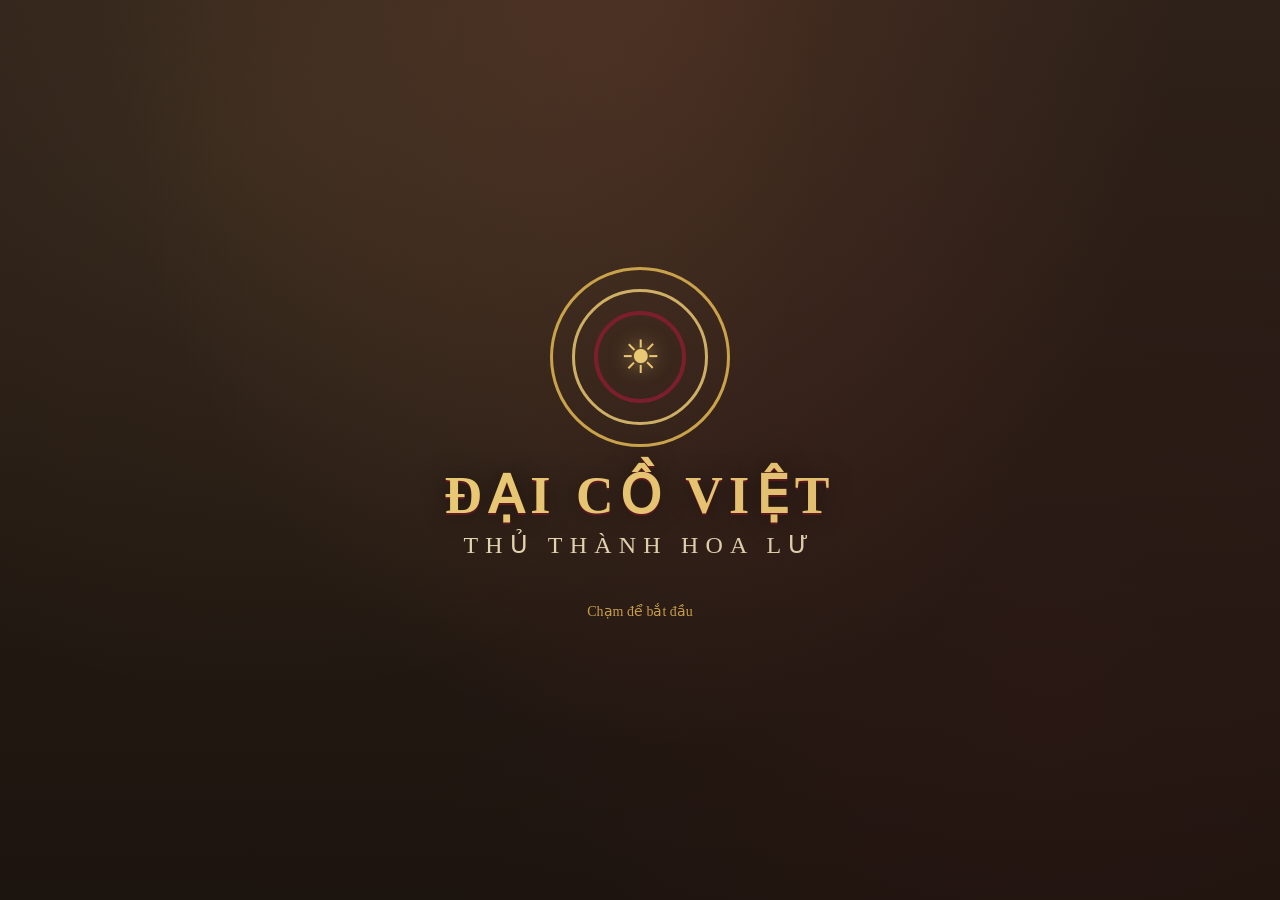
<file: index.html>
<!DOCTYPE html>
<html lang="vi">
<head>
<meta charset="UTF-8">
<meta name="viewport" content="width=device-width, initial-scale=1.0, maximum-scale=1.0, user-scalable=no, viewport-fit=cover">
<meta name="theme-color" content="#1c140e">
<!-- Toàn màn hình trên mobile: khi "Thêm vào Màn hình chính" game chạy không còn thanh trình duyệt -->
<meta name="mobile-web-app-capable" content="yes">
<meta name="apple-mobile-web-app-capable" content="yes">
<meta name="apple-mobile-web-app-status-bar-style" content="black-translucent">
<meta name="apple-mobile-web-app-title" content="Đại Cồ Việt">
<meta name="format-detection" content="telephone=no">
<link rel="manifest" href="manifest.webmanifest">
<link rel="icon" type="image/png" sizes="192x192" href="icons/icon-192.png">
<link rel="apple-touch-icon" href="icons/apple-touch-icon.png">
<title>Đại Cồ Việt – Thủ Thành Hoa Lư</title>
<link rel="stylesheet" href="css/style.css">
</head>
<body>

<!-- ================= MÀN HÌNH LOGO ================= -->
<section id="screen-splash" class="screen active">
  <div class="splash-drum">
    <div class="drum-ring drum-ring-1"></div>
    <div class="drum-ring drum-ring-2"></div>
    <div class="drum-ring drum-ring-3"></div>
    <div class="drum-star">☀</div>
  </div>
  <h1 class="game-title">ĐẠI CỒ VIỆT</h1>
  <p class="game-subtitle">THỦ THÀNH HOA LƯ</p>
  <p class="splash-hint">Chạm để bắt đầu</p>
</section>

<!-- ================= MÀN HÌNH TÀI KHOẢN BỊ KHOÁ ================= -->
<section id="screen-banned" class="screen">
  <div class="menu-panel">
    <h2 class="panel-title">🔒 Tài khoản đã bị khoá</h2>
    <p class="panel-sub">Quản trị viên đã tạm khoá hồ sơ chơi này.</p>
    <p style="font-size:13px;color:var(--giay-do-dim);">Nếu bạn cho rằng đây là nhầm lẫn, vui lòng liên hệ quản trị viên của trò chơi.</p>
  </div>
</section>

<!-- ================= THÀNH HOA LƯ (MENU / HUB) ================= -->
<section id="screen-menu" class="screen">
  <div class="menu-panel hub-panel">
    <h2 class="panel-title">🏯 THÀNH HOA LƯ</h2>
    <p class="panel-sub">Đại Cồ Việt · năm 968</p>

    <div class="hub-purse">
      <span class="hub-purse-item">🪙 <b id="hub-gold">0</b></span>
      <span class="hub-purse-item">✨ <b id="hub-exp">0</b></span>
      <span class="hub-purse-item">⭐ <b id="hub-stars">0</b></span>
    </div>

    <div class="hub-actions">
      <button class="btn btn-primary btn-hub-main" id="btn-start">🗺️ Chiến dịch</button>
      <button class="btn btn-hub-main" id="btn-continue">▶ Tiếp tục trận dở</button>
    </div>

    <div class="hub-grid">
      <button class="hub-tile" id="btn-menu-heroes"><span class="hub-ico">👑</span><span>Tướng</span></button>
      <button class="hub-tile" id="btn-menu-army"><span class="hub-ico">⚔️</span><span>Quân</span></button>
      <button class="hub-tile" id="btn-menu-buildings"><span class="hub-ico">🏹</span><span>Công trình</span></button>
      <button class="hub-tile" id="btn-menu-quests"><span class="hub-ico">📜</span><span>Nhiệm vụ</span></button>
      <button class="hub-tile" id="btn-menu-achievements"><span class="hub-ico">🏆</span><span>Thành tích</span></button>
      <button class="hub-tile" id="btn-menu-daily"><span class="hub-ico">🎁</span><span>Điểm danh</span><span class="hub-dot" id="hub-daily-dot" hidden></span></button>
      <button class="hub-tile" id="btn-guide"><span class="hub-ico">📖</span><span>Hướng dẫn</span></button>
      <button class="hub-tile" id="btn-settings"><span class="hub-ico">⚙️</span><span>Cài đặt</span></button>
    </div>

    <p class="menu-footnote">Đinh Bộ Lĩnh dẹp loạn 12 sứ quân</p>
  </div>
</section>

<!-- ================= KHO CÔNG TRÌNH / QUÂN (tra cứu) ================= -->
<section id="screen-codex" class="screen">
  <div class="menu-panel wide">
    <h2 class="panel-title" id="codex-title">Công trình</h2>
    <p class="panel-sub" id="codex-sub"></p>
    <div class="codex-list" id="codex-list"></div>
    <button class="btn btn-primary" id="btn-codex-back">Quay lại</button>
  </div>
</section>

<!-- ================= MÀN HÌNH HƯỚNG DẪN ================= -->
<section id="screen-guide" class="screen">
  <div class="menu-panel wide">
    <h2 class="panel-title">Hướng dẫn</h2>
    <div class="guide-content">
      <p><strong>Mục tiêu:</strong> Bảo vệ thành khỏi quân của các thế lực nổi loạn qua từng màn.</p>
      <ul>
        <li>Chạm vào <strong>ô đất trống</strong> cạnh đường đi để xây <strong>quân thủ thành</strong>.</li>
        <li>Chạm vào <strong>tháp đã xây</strong> để <strong>nâng cấp</strong> chỉ số của nó.</li>
        <li>Mỗi loại quân tốn <strong>vàng</strong>, tiêu diệt địch để nhận thêm vàng.</li>
        <li>Chọn <strong>Tướng chỉ huy</strong> trước trận để nhận chỉ số cộng thêm và một <strong>kỹ năng chủ động</strong>.</li>
        <li>Nhấn <strong>Bắt đầu đợt</strong> để thả quân địch của đợt (Wave) hiện tại. Đợt cuối mỗi màn có <strong>Boss</strong>.</li>
        <li>Nếu địch lọt đến thành, <strong>HP thành</strong> sẽ giảm. Hết HP là thua.</li>
        <li>Sống sót qua hết các đợt để <strong>chiến thắng</strong> màn chơi và mở màn tiếp theo.</li>
        <li>Hoàn thành <strong>Nhiệm vụ</strong> để nhận thêm vàng/kinh nghiệm dùng cho việc mở khoá Tướng.</li>
        <li>Chạm vào tháp đã xây để xem <strong>chỉ số đầy đủ</strong>, đổi <strong>ưu tiên mục tiêu</strong>, <strong>nâng cấp</strong> hoặc <strong>bán</strong> (hoàn 70% vốn).</li>
        <li>Từ <strong>cấp 3</strong>, mỗi tháp chọn 1 trong <strong>2 nhánh</strong> nâng cấp, đổi hẳn lối chơi của tháp đó.</li>
        <li>Địch có <strong>giáp</strong> (chặn sát thương vật lý) và <strong>kháng phép</strong>: hãy phối hợp tháp vật lý (Cung thủ, Nỏ thần) với tháp phép (Đạo sĩ, Hoả tiễn).</li>
        <li>Coi chừng địch <strong>bay</strong> (đi tắt tới thành), <strong>hồi máu</strong> đồng đội, <strong>khiên chắn</strong>, <strong>tự hồi máu</strong> và <strong>tách đôi khi chết</strong>.</li>
        <li><strong>Trống đồng</strong> là tháp hỗ trợ: không bắn nhưng tăng sát thương/tốc bắn cho các tháp quanh nó.</li>
        <li>Dùng nút tốc độ <strong>x1 / x2 / x3</strong> để đẩy nhanh trận đánh.</li>
        <li>Chiến trường được dựng <strong>3D</strong>: xoay nòng tháp, quân bay lượn trên cao, bóng đổ theo nắng. Có thể <strong>tắt 3D</strong> trong Cài đặt nếu máy yếu.</li>
        <li>Phím tắt: <strong>Space/Enter</strong> bắt đầu đợt · <strong>P</strong> tạm dừng · <strong>S</strong> kỹ năng · <strong>F</strong> tốc độ · <strong>Esc</strong> đóng bảng.</li>
      </ul>
      <p><strong>Sát thương &amp; kháng cự:</strong> đòn <em>vật lý</em> bị <strong>Giáp</strong> chặn bớt, đòn <em>phép</em> bị <strong>Kháng phép</strong> chặn bớt. Gặp địch giáp dày hãy dùng tháp phép (Đạo sĩ, Hoả tiễn) hoặc tháp xuyên giáp (Nỏ thần).</p>
      <p><strong>Hiệu ứng:</strong> 🐌 Làm chậm · ❄️ Đóng băng · ⚡ Choáng · 🔥 Thiêu đốt · ☠️ Trúng độc · 🩸 Chảy máu.</p>
      <p><strong>Cây nâng cấp:</strong> từ cấp 3, mỗi tháp được chọn <strong>1 trong 2 nhánh</strong> để đổi hẳn lối đánh. Nhánh đã chọn không đổi lại được, nhưng bạn luôn có thể <strong>bán tháp</strong> để lấy lại phần lớn số vàng đã đầu tư.</p>
      <div class="guide-keys">
        <h3>Phím tắt</h3>
        <ul>
          <li><kbd>Space</kbd> / <kbd>Enter</kbd> – Bắt đầu đợt</li>
          <li><kbd>P</kbd> – Tạm dừng / tiếp tục</li>
          <li><kbd>S</kbd> – Dùng kỹ năng tướng</li>
          <li><kbd>F</kbd> – Đổi tốc độ game</li>
          <li><kbd>Esc</kbd> – Đóng bảng đang mở / quay lại</li>
          <li><kbd>1</kbd>…<kbd>9</kbd> – Chọn nhanh loại tháp khi đang mở bảng xây</li>
        </ul>
      </div>
      <p>Tiến trình được tự động lưu lại trên trình duyệt của bạn.</p>
    </div>
    <button class="btn btn-primary" id="btn-guide-back">Quay lại</button>
  </div>
</section>

<!-- ================= MÀN HÌNH CÀI ĐẶT ================= -->
<section id="screen-settings" class="screen">
  <div class="menu-panel">
    <h2 class="panel-title">Cài đặt</h2>
    <div class="settings-row">
      <span>Âm thanh tổng</span>
      <button class="btn btn-toggle" id="btn-toggle-sound">Bật</button>
    </div>
    <div class="settings-row">
      <span>🎵 Nhạc nền</span>
      <button class="btn btn-toggle" id="btn-toggle-music">Bật</button>
    </div>
    <div class="settings-row">
      <span>🔊 Hiệu ứng (SFX)</span>
      <button class="btn btn-toggle" id="btn-toggle-sfx">Bật</button>
    </div>
    <div class="settings-row settings-slider-row">
      <span>Âm lượng nhạc</span>
      <input type="range" id="range-music-volume" min="0" max="100" step="5" value="45">
    </div>
    <div class="settings-row settings-slider-row">
      <span>Âm lượng SFX</span>
      <input type="range" id="range-sfx-volume" min="0" max="100" step="5" value="85">
    </div>
    <div class="settings-row">
      <span>🧊 Đồ hoạ 3D (WebGL)</span>
      <button class="btn btn-toggle" id="btn-toggle-3d">Bật</button>
    </div>
    <div class="settings-row">
      <span>🌓 Bóng đổ 3D</span>
      <button class="btn btn-toggle" id="btn-toggle-shadows">Bật</button>
    </div>
    <div class="settings-row">
      <span>🎥 Camera chiến trường</span>
      <button class="btn btn-toggle" id="btn-toggle-camera">Bật</button>
    </div>
    <div class="settings-row">
      <span>🗺️ Mini-map</span>
      <button class="btn btn-toggle" id="btn-toggle-minimap">Bật</button>
    </div>
    <div class="settings-row" id="row-settings-fullscreen">
      <span>⛶ Toàn màn hình</span>
      <button class="btn btn-toggle" id="btn-settings-fullscreen">Vào</button>
    </div>
    <div class="settings-row">
      <span>📱 Bản đồ dọc lấp đầy màn hình</span>
      <button class="btn btn-toggle" id="btn-toggle-portrait">Bật</button>
    </div>
    <div class="settings-row">
      <span>📲 Tự vào toàn màn hình khi chơi</span>
      <button class="btn btn-toggle" id="btn-toggle-autofs">Bật</button>
    </div>
    <div class="settings-row">
      <span>💥 Số sát thương</span>
      <button class="btn btn-toggle" id="btn-toggle-damage-numbers">Bật</button>
    </div>
    <div class="settings-row">
      <span>💡 Chú giải (tooltip)</span>
      <button class="btn btn-toggle" id="btn-toggle-tooltips">Bật</button>
    </div>
    <div class="settings-row">
      <span>📈 Hiện FPS</span>
      <button class="btn btn-toggle" id="btn-toggle-fps">Tắt</button>
    </div>
    <div class="settings-row">
      <span>Xoá tiến trình</span>
      <button class="btn btn-danger" id="btn-reset-progress">Xoá</button>
    </div>
    <button class="btn btn-primary" id="btn-settings-back">Quay lại</button>
  </div>
</section>

<!-- ================= BẢN ĐỒ CHIẾN DỊCH ================= -->
<section id="screen-levels" class="screen">
  <div class="menu-panel wide campaign-panel">
    <h2 class="panel-title">🗺️ BẢN ĐỒ CHIẾN DỊCH</h2>
    <p class="panel-sub" id="campaign-progress">Hoa Lư → Quyết chiến</p>
    <div class="campaign-map" id="level-list"></div>
    <button class="btn btn-primary" id="btn-levels-back">Quay lại</button>
  </div>
</section>

<!-- ================= MÀN HÌNH TƯỚNG ================= -->
<section id="screen-heroes" class="screen">
  <div class="menu-panel wide">
    <h2 class="panel-title">Tướng chỉ huy</h2>
    <p class="panel-sub">Vàng: <span id="hero-gold">0</span> 🪙 · EXP: <span id="hero-exp">0</span></p>
    <div class="stage-brief hidden" id="stage-brief"></div>
    <div class="hero-list" id="hero-list"></div>
    <div class="menu-actions-row">
      <button class="btn" id="btn-heroes-back">Quay lại</button>
      <button class="btn btn-primary hidden" id="btn-heroes-start">Vào trận</button>
    </div>
  </div>
</section>

<!-- ================= MÀN HÌNH NHIỆM VỤ ================= -->
<section id="screen-quests" class="screen">
  <div class="menu-panel wide">
    <h2 class="panel-title">Nhiệm vụ</h2>
    <div class="quest-list" id="quest-list"></div>
    <button class="btn btn-primary" id="btn-quests-back">Quay lại</button>
  </div>
</section>

<!-- ================= MÀN HÌNH THÀNH TÍCH ================= -->
<section id="screen-achievements" class="screen">
  <div class="menu-panel wide">
    <h2 class="panel-title">🏆 Thành tích</h2>
    <p class="panel-sub" id="achievements-progress"></p>
    <div class="achievement-list" id="achievement-list"></div>
    <button class="btn btn-primary" id="btn-achievements-back">Quay lại</button>
  </div>
</section>

<!-- ================= MÀN HÌNH ĐIỂM DANH (DAILY REWARD) ================= -->
<section id="screen-daily" class="screen">
  <div class="menu-panel wide">
    <h2 class="panel-title">🎁 Điểm danh nhận thưởng</h2>
    <p class="panel-sub" id="daily-streak-label"></p>
    <div class="daily-grid" id="daily-grid"></div>
    <button class="btn btn-primary btn-hub-main" id="btn-daily-claim">Nhận thưởng hôm nay</button>
    <button class="btn btn-primary" id="btn-daily-back">Quay lại</button>
  </div>
</section>

<!-- ================= MÀN HÌNH CHƠI ================= -->
<section id="screen-game" class="screen">

  <!-- ----- PHÍA TRÊN: thanh thông tin gọn ----- -->
  <div class="hud">
    <div class="hud-row hud-row-main">
      <div class="hud-stat hud-hp" data-tip="Máu của thành. Hết máu là thua trận.">
        <span class="hud-icon">🏯</span>
        <span class="hud-hp-text"><span id="hud-hp">0</span></span>
        <span class="hud-hp-track"><span id="hud-hp-fill" class="hud-hp-fill"></span></span>
      </div>
      <div class="hud-stat hud-gold" data-tip="Vàng dùng để xây và nâng cấp công trình."><span class="hud-icon">🪙</span><span id="hud-gold">0</span></div>
      <div class="hud-stat hud-wave" data-tip="Đợt hiện tại / tổng số đợt."><span class="hud-icon">⚔️</span><span id="hud-wave">0/0</span></div>
      <div class="hud-stat hud-time" data-tip="Thời gian trận đấu."><span class="hud-icon">⏱</span><span id="hud-time">0:00</span></div>
    </div>
    <div class="hud-row hud-row-sub">
      <span class="hud-mini" id="hud-stage"></span>
      <span class="hud-mini hud-score-mini">⭐ <span id="hud-score">0</span></span>
      <span class="hud-mini hud-tide hidden" id="hud-tide">🌊 <span id="hud-tide-label">Triều rút</span></span>
      <span class="hud-mini hud-boss-flag hidden" id="hud-boss-flag">👹 BOSS</span>
    </div>
  </div>

  <div id="combo-badge" class="combo-badge hidden">COMBO x0</div>

  <!-- ----- TRUNG TÂM: chiến trường ----- -->
  <div class="game-stage">
    <canvas id="game-canvas" width="960" height="540"></canvas>

    <div id="boss-bar" class="boss-bar hidden">
      <div class="boss-bar-head">
        <span id="boss-bar-icon">👹</span>
        <span id="boss-bar-name">BOSS</span>
        <span id="boss-bar-phase" class="boss-bar-phase"></span>
      </div>
      <div class="boss-bar-track"><div id="boss-bar-fill" class="boss-bar-fill"></div></div>
      <div id="boss-bar-hp" class="boss-bar-hp">0 / 0</div>
    </div>

    <!-- Nút camera chiến trường -->
    <div class="cam-controls" id="cam-controls">
      <button class="cam-btn hidden" id="btn-fullscreen" aria-label="Toàn màn hình" data-tip="Toàn màn hình"></button>
      <button class="cam-btn" id="btn-cam-in" data-tip="Phóng to">🔍+</button>
      <button class="cam-btn" id="btn-cam-out" data-tip="Thu nhỏ">🔍−</button>
      <button class="cam-btn" id="btn-cam-center" data-tip="Về trung tâm bản đồ">🎯</button>
      <button class="cam-btn hidden" id="btn-cam-boss" data-tip="Theo dõi Boss">👑</button>
    </div>

    <!-- Mini-map -->
    <div class="minimap-wrap" id="minimap-wrap">
      <canvas id="minimap" width="192" height="108"></canvas>
    </div>

    <div id="tower-picker" class="tower-picker hidden"></div>

    <!-- Animation tiến hoá vũ khí -->
    <div id="evolution-overlay" class="evolution-overlay hidden">
      <div class="evo-card">
        <div class="evo-flash"></div>
        <div class="evo-kicker">✨ VŨ KHÍ ĐÃ TIẾN HOÁ</div>
        <div class="evo-icon" id="evo-icon">🏹</div>
        <div class="evo-name" id="evo-name">THẦN CUNG HOA LƯ</div>
        <div class="evo-level" id="evo-level">LEVEL 10</div>
        <div class="evo-stats" id="evo-stats"></div>
        <div class="evo-ultimate hidden" id="evo-ultimate"></div>
      </div>
    </div>
  </div>

  <!-- ----- PHÍA DƯỚI: thanh điều khiển ----- -->
  <div class="game-footer">
    <div id="hero-hud" class="hero-hud hidden">
      <span id="hero-hud-icon" class="hero-hud-icon">🧑</span>
      <span id="hero-hud-name" class="hero-hud-name"></span>
      <span id="hero-hud-passive" class="hero-hud-passive"></span>
    </div>
    <div class="dock">
      <button class="btn btn-primary btn-wave" id="btn-start-wave" data-tip="Thả quân địch của đợt tiếp theo (Space)">Bắt đầu đợt</button>
      <div class="dock-tools">
        <button class="dock-btn hidden" id="btn-skill" data-tip="Kỹ năng tướng (S)">✨</button>
        <button class="dock-btn" id="btn-build" data-tip="Xem danh sách công trình xây được">🏹</button>
        <button class="dock-btn" id="btn-speed" data-tip="Đổi tốc độ (F)">x1</button>
        <button class="dock-btn" id="btn-pause" data-tip="Tạm dừng (P)">⏸</button>
        <button class="dock-btn dock-exit" id="btn-exit" data-tip="Thoát về Thành Hoa Lư">✕</button>
      </div>
    </div>
  </div>

  <!-- Overlay thắng / thua -->
  <div id="overlay-result" class="overlay hidden">
    <div class="overlay-panel">
      <h2 id="overlay-title">Chiến thắng!</h2>
      <div id="overlay-stars" class="overlay-stars"></div>
      <p id="overlay-desc"></p>
      <div id="overlay-stats" class="overlay-stats"></div>
      <div class="overlay-actions">
        <button class="btn btn-primary" id="btn-result-retry">Chơi lại</button>
        <button class="btn btn-primary hidden" id="btn-result-next">Màn tiếp theo</button>
        <button class="btn" id="btn-result-menu">Về menu</button>
      </div>
    </div>
  </div>

  <!-- Overlay tạm dừng -->
  <div id="overlay-pause" class="overlay hidden">
    <div class="overlay-panel">
      <h2>⏸ Tạm dừng</h2>
      <div id="pause-stats" class="pause-summary"></div>
      <div class="pause-settings">
        <div class="settings-row">
          <span>🎵 Nhạc nền</span>
          <button class="btn btn-toggle btn-small" id="btn-pause-music">Bật</button>
        </div>
        <div class="settings-row">
          <span>🔊 Hiệu ứng (SFX)</span>
          <button class="btn btn-toggle btn-small" id="btn-pause-sfx">Bật</button>
        </div>
      </div>
      <p class="pause-keys">Space: bắt đầu đợt · P: dừng · S: kỹ năng · F: tốc độ · Esc: đóng</p>
      <div class="overlay-actions">
        <button class="btn btn-primary" id="btn-resume">Tiếp tục chơi</button>
        <button class="btn" id="btn-pause-restart">Chơi lại màn</button>
        <button class="btn" id="btn-pause-menu">Về menu</button>
      </div>
    </div>
  </div>
</section>

<div id="tooltip" class="tooltip hidden"></div>
<div id="toast-container" class="toast-container"></div>

<script src="shared/storage-service.js"></script>
<script src="shared/crypto-util.js"></script>
<script src="shared/data-service.js"></script>
<script src="shared/quest-service.js"></script>
<script src="shared/achievement-service.js"></script>
<script src="shared/daily-reward-service.js"></script>
<script src="js/data.js"></script>
<script src="js/tower-tiers.js"></script>
<script src="js/hero-tiers.js"></script>
<script src="js/weapon-visuals.js"></script>
<script src="js/hero-weapons.js"></script>
<script src="js/enemy-visuals.js"></script>
<script src="js/camera.js"></script>
<script src="js/state.js"></script>
<script src="js/entities.js"></script>
<script src="vendor/three.min.js"></script>
<script src="js/effect-manager.js"></script>
<script src="js/renderer3d.js"></script>
<script src="js/viewport.js"></script>
<script src="js/sound-manager.js"></script>
<script src="js/game.js"></script>
<script src="js/ui.js"></script>
<script src="js/main.js"></script>
</body>
</html>
</file>
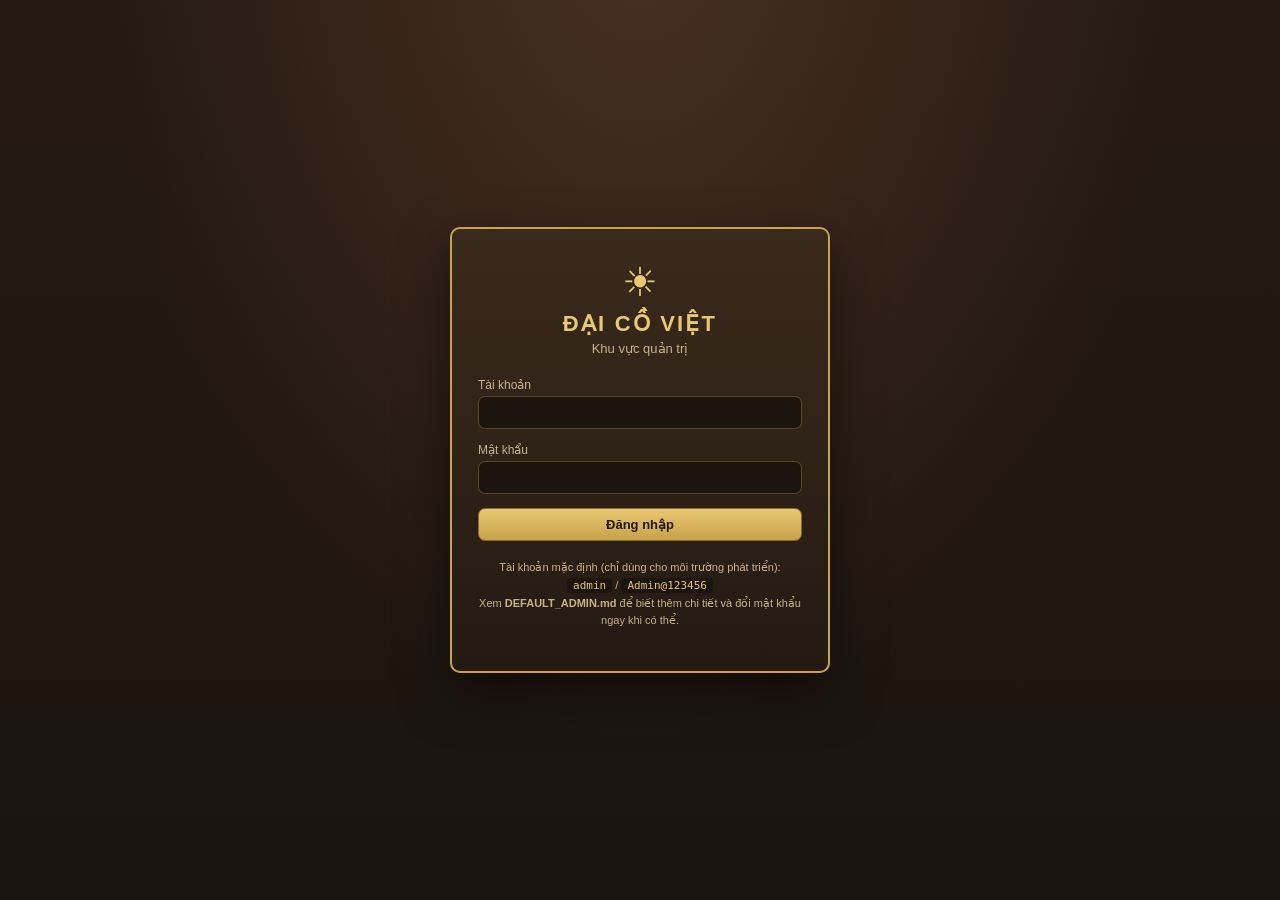
<file: admin/index.html>
<!DOCTYPE html>
<html lang="vi">
<head>
<meta charset="UTF-8">
<meta name="viewport" content="width=device-width, initial-scale=1.0">
<title>Admin Dashboard – Đại Cồ Việt</title>
<link rel="stylesheet" href="css/admin.css">
</head>
<body>
  <div class="admin-shell">
    <aside class="sidebar">
      <div class="sidebar-brand">
        <span class="sidebar-logo">☀</span>
        <div>
          <div class="sidebar-title">ĐẠI CỒ VIỆT</div>
          <div class="sidebar-sub">Admin Dashboard</div>
        </div>
      </div>
      <nav id="sidebar-nav" class="sidebar-nav"></nav>
    </aside>

    <div class="main-col">
      <header class="topbar">
        <h1 id="content-title" class="content-title">Tổng quan</h1>
        <div class="topbar-actions">
          <div class="topbar-user">
            <span id="topbar-username">-</span>
            <span class="topbar-role" id="topbar-role">-</span>
          </div>
          <button class="btn btn-small" id="btn-manage-accounts">Quản lý tài khoản</button>
          <button class="btn btn-small" id="btn-change-password">Đổi mật khẩu</button>
          <button class="btn btn-small btn-danger" id="btn-logout">Đăng xuất</button>
        </div>
      </header>
      <main id="content-body" class="content-body"></main>
    </div>
  </div>

  <div id="modal-root" class="modal-root"></div>
  <div id="toast-container" class="toast-container"></div>

  <script src="../shared/storage-service.js"></script>
  <script src="../shared/crypto-util.js"></script>
  <script src="../shared/data-service.js"></script>
  <script src="../shared/auth-service.js"></script>
  <script src="../shared/admin-service.js"></script>
  <script src="../js/data.js"></script>
  <script src="js/schemas.js"></script>
  <script src="js/components.js"></script>
  <script src="js/app.js"></script>
</body>
</html>
</file>
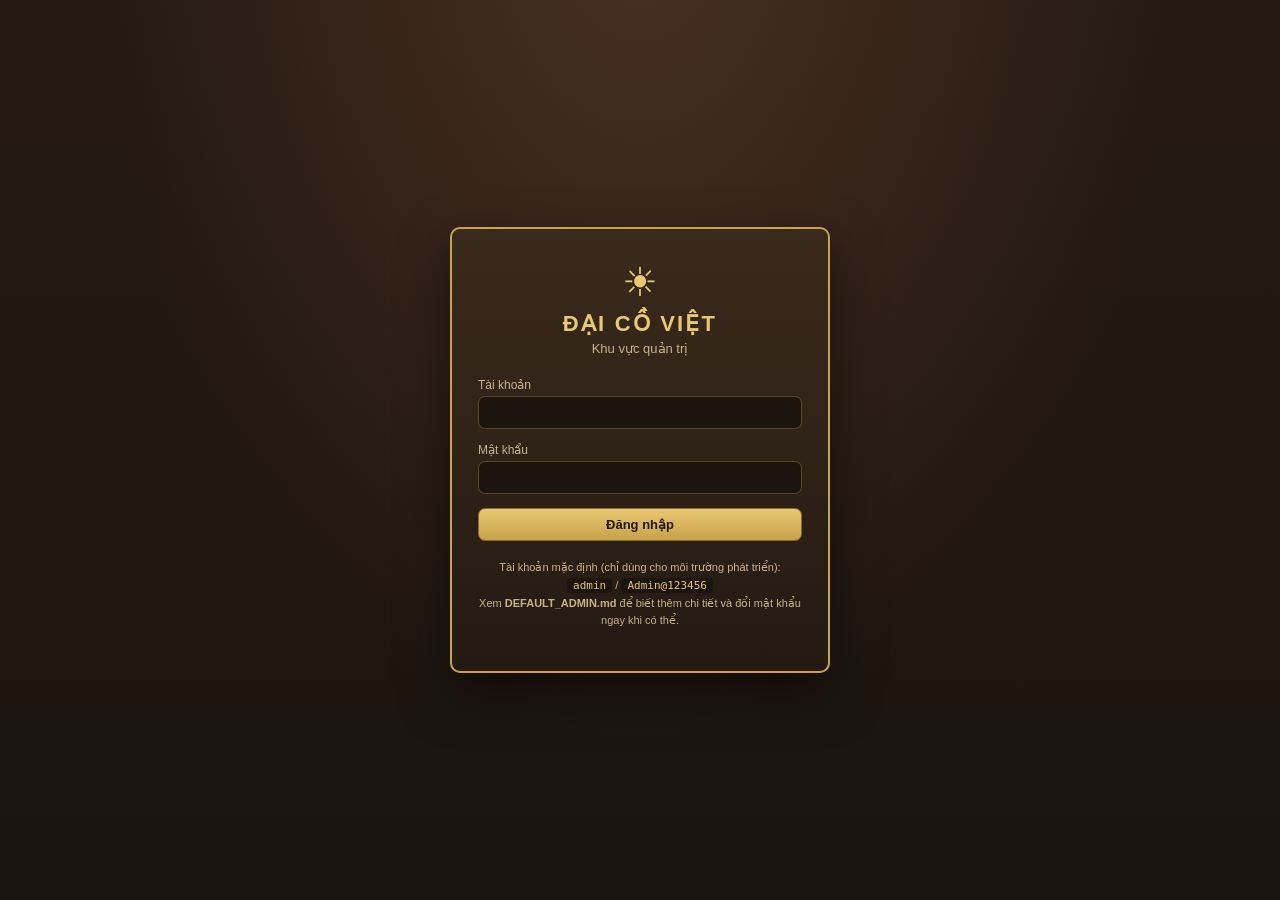
<file: admin/login.html>
<!DOCTYPE html>
<html lang="vi">
<head>
<meta charset="UTF-8">
<meta name="viewport" content="width=device-width, initial-scale=1.0">
<title>Đăng nhập Admin – Đại Cồ Việt</title>
<link rel="stylesheet" href="css/admin.css">
</head>
<body class="login-body">
  <div class="login-box">
    <div class="login-brand">
      <div class="login-logo">☀</div>
      <h1>ĐẠI CỒ VIỆT</h1>
      <p>Khu vực quản trị</p>
    </div>
    <form id="login-form" class="login-form">
      <div class="form-field">
        <label class="form-label" for="login-username">Tài khoản</label>
        <input class="form-input" type="text" id="login-username" name="username" autocomplete="username" required>
      </div>
      <div class="form-field">
        <label class="form-label" for="login-password">Mật khẩu</label>
        <input class="form-input" type="password" id="login-password" name="password" autocomplete="current-password" required>
      </div>
      <p class="form-error hidden" id="login-error"></p>
      <button type="submit" class="btn btn-primary btn-full" id="login-submit">Đăng nhập</button>
    </form>
    <p class="login-hint">
      Tài khoản mặc định (chỉ dùng cho môi trường phát triển):<br>
      <code>admin</code> / <code>Admin@123456</code><br>
      Xem <strong>DEFAULT_ADMIN.md</strong> để biết thêm chi tiết và đổi mật khẩu ngay khi có thể.
    </p>
  </div>

  <script src="../shared/storage-service.js"></script>
  <script src="../shared/crypto-util.js"></script>
  <script src="../shared/data-service.js"></script>
  <script src="../shared/auth-service.js"></script>
  <script src="js/login.js"></script>
</body>
</html>
</file>
<file: css/style.css>
/* =========================================================
   ĐẠI CỒ VIỆT – THỦ THÀNH HOA LƯ
   Bảng màu: sơn son (đỏ), thếp vàng (đồng), gỗ lim (nâu), giấy dó (kem)
   ========================================================= */
:root{
  --son-son:#7a1f2b;
  --son-son-dark:#5a1620;
  --vang-dong:#c9a24a;
  --vang-sang:#e8c873;
  --go-lim:#2e2119;
  --giay-do:#f2e8d0;
  --giay-do-dim:#e3d5b0;
  --ngoc-bich:#2f5d50;
  --ink:#241a12;
  --shadow:rgba(0,0,0,.45);
  --radius:10px;
  font-size:16px;
}

*{box-sizing:border-box;}
html,body{
  margin:0;padding:0;height:100%;
  background:var(--go-lim);
  color:var(--giay-do);
  font-family:"Noto Serif","Georgia",serif;
  overflow:hidden;
  -webkit-tap-highlight-color:transparent;
  user-select:none;
}

/* ---------- Khung màn hình chung ---------- */
.screen{
  position:fixed;inset:0;
  display:none;
  flex-direction:column;
  align-items:center;
  justify-content:center;
  padding:24px;
  background:
    radial-gradient(ellipse at 50% -10%, #4a2f22 0%, transparent 60%),
    linear-gradient(180deg, var(--go-lim) 0%, #1c140e 100%);
  text-align:center;
  overflow-y:auto;
}
.screen.active{display:flex;animation:screenFadeIn .35s ease both;}
@keyframes screenFadeIn{from{opacity:0;transform:translateY(6px);}to{opacity:1;transform:translateY(0);}}

/* Ánh sáng lung linh phía sau các bảng menu, tạo chiều sâu mà không cần ảnh mới */
.screen::before{
  content:"";position:absolute;inset:0;pointer-events:none;
  background:radial-gradient(circle at 20% 15%, rgba(232,200,115,.07), transparent 45%),
             radial-gradient(circle at 82% 78%, rgba(122,31,43,.10), transparent 50%);
  animation:ambientDrift 14s ease-in-out infinite alternate;
}
@keyframes ambientDrift{
  0%{ background-position:0 0, 0 0; }
  100%{ background-position:20px -14px, -16px 12px; }
}

/* ---------- Màn hình logo (splash) ---------- */
#screen-splash{cursor:pointer;}
.splash-drum{
  position:relative;width:180px;height:180px;margin-bottom:18px;
}
.drum-ring{
  position:absolute;inset:0;border-radius:50%;
  border:3px solid var(--vang-dong);
}
.drum-ring-2{inset:22px;border-color:var(--vang-sang);opacity:.85;}
.drum-ring-3{inset:44px;border-color:var(--son-son);border-width:4px;}
.drum-star{
  position:absolute;inset:0;display:flex;align-items:center;justify-content:center;
  font-size:46px;color:var(--vang-sang);
  text-shadow:0 0 18px rgba(232,200,115,.6);
}
.game-title{
  font-size:clamp(28px,7vw,52px);
  letter-spacing:.12em;
  margin:0;
  color:var(--vang-sang);
  text-shadow:0 2px 0 var(--son-son-dark), 0 0 22px rgba(0,0,0,.5);
  animation:titleGlow 3.4s ease-in-out infinite;
}
@keyframes titleGlow{
  0%,100%{ text-shadow:0 2px 0 var(--son-son-dark), 0 0 18px rgba(232,200,115,.35); }
  50%{ text-shadow:0 2px 0 var(--son-son-dark), 0 0 34px rgba(232,200,115,.75); }
}
.game-subtitle{
  font-size:clamp(16px,4vw,24px);
  letter-spacing:.3em;
  margin:6px 0 30px;
  color:var(--giay-do-dim);
}
.splash-hint{
  font-size:14px;color:var(--vang-dong);
  animation:pulse 1.8s ease-in-out infinite;
}
@keyframes pulse{0%,100%{opacity:.4;}50%{opacity:1;}}

/* ---------- Bảng menu chung (menu/guide/settings) ---------- */
.menu-panel{
  width:min(420px,92vw);
  background:linear-gradient(180deg,#3a2a1c,#241a12);
  border:2px solid var(--vang-dong);
  border-radius:var(--radius);
  padding:28px 24px;
  box-shadow:0 18px 40px var(--shadow), inset 0 0 0 6px rgba(201,162,74,.08);
}
.menu-panel.wide{width:min(560px,94vw);}
.panel-title{
  margin:0 0 2px;font-size:26px;letter-spacing:.08em;color:var(--vang-sang);
}
.panel-sub{margin:0 0 22px;color:var(--giay-do-dim);font-size:14px;letter-spacing:.15em;}
.menu-footnote{margin-top:20px;font-size:12px;color:#a08a63;font-style:italic;}

.menu-list{display:flex;flex-direction:column;gap:12px;}

/* ---------- Nút bấm ---------- */
.btn{
  font-family:inherit;
  font-size:16px;
  padding:12px 18px;
  border-radius:8px;
  border:1.5px solid var(--vang-dong);
  background:linear-gradient(180deg,#4a3520,#2c2013);
  color:var(--giay-do);
  cursor:pointer;
  transition:transform .12s ease, background .15s ease, box-shadow .2s ease, border-color .2s ease;
  letter-spacing:.03em;
  position:relative;
}
.btn:hover:not(:disabled){
  background:linear-gradient(180deg,#5a4128,#352617);
  transform:translateY(-1px);
  box-shadow:0 6px 16px rgba(0,0,0,.4), 0 0 0 1px rgba(201,162,74,.25);
  border-color:var(--vang-sang);
}
.btn:active:not(:disabled){transform:scale(.97) translateY(0);}
.btn-primary{
  background:linear-gradient(180deg,var(--vang-sang),var(--vang-dong));
  color:var(--ink);
  border-color:#8a6a2c;
  font-weight:700;
}
.btn-primary:hover:not(:disabled){
  background:linear-gradient(180deg,#f0d996,var(--vang-sang));
  box-shadow:0 6px 18px rgba(232,200,115,.35);
}
.btn-danger{border-color:var(--son-son);color:#f0c9c9;}
.btn-danger:hover:not(:disabled){
  background:linear-gradient(180deg,#6b2530,#42151c);
  box-shadow:0 6px 16px rgba(122,31,43,.4);
}
.btn:disabled{opacity:.4;cursor:not-allowed;}
.btn-small{padding:8px 12px;font-size:14px;}
.btn-toggle{min-width:70px;}

.settings-row{
  display:flex;align-items:center;justify-content:space-between;
  padding:10px 4px;margin-bottom:10px;border-bottom:1px dashed rgba(201,162,74,.3);
}

/* ---------- Guide ---------- */
.guide-content{text-align:left;font-size:14px;line-height:1.6;margin-bottom:20px;}
.guide-content ul{padding-left:20px;}
.guide-content li{margin-bottom:6px;}

/* ---------- Màn chơi ---------- */
#screen-game{padding:0;justify-content:flex-start;}
.hud{
  width:100%;
  display:flex;align-items:center;gap:10px;
  padding:10px 12px;
  background:linear-gradient(180deg,#2c2013,#1c140e);
  border-bottom:2px solid var(--vang-dong);
  flex-wrap:wrap;
}
.hud-stat{
  display:flex;align-items:center;gap:6px;
  background:linear-gradient(180deg, rgba(201,162,74,.10), rgba(0,0,0,.28));
  padding:6px 12px;border-radius:20px;
  font-size:14px;border:1px solid rgba(201,162,74,.4);
  min-width:70px;justify-content:center;
  transition:box-shadow .2s ease, border-color .2s ease;
}
.hud-stat:hover{border-color:var(--vang-sang);box-shadow:0 0 0 1px rgba(232,200,115,.25);}
.hud-tide{transition:background .3s ease, border-color .3s ease;}
.hud-tide.hud-tide-high{background:rgba(80,140,180,.35);border-color:#78c8e6;}
.hud-icon{font-size:15px;filter:drop-shadow(0 0 4px rgba(232,200,115,.4));}
.hud-actions{margin-left:auto;display:flex;gap:8px;}
.btn-exit{border-color:var(--son-son);}
#btn-skill:not(:disabled):not(.hidden){
  border-color:var(--vang-sang);
  animation:skillReady 1.6s ease-in-out infinite;
}
@keyframes skillReady{
  0%,100%{box-shadow:0 0 0 0 rgba(232,200,115,.5);}
  50%{box-shadow:0 0 0 7px rgba(232,200,115,0);}
}

/* ---------- Combo (Giai đoạn 3, mục XXVI) ---------- */
.combo-badge{
  position:absolute;
  top:56px;left:50%;
  transform:translateX(-50%);
  z-index:16;
  padding:5px 16px;
  border-radius:20px;
  font-weight:800;font-size:13px;
  color:#fff2c9;
  background:linear-gradient(180deg, rgba(122,31,43,.9), rgba(40,16,16,.9));
  border:2px solid var(--vang-dong);
  pointer-events:none;
  animation:comboPop .25s ease-out;
}
.combo-badge.hidden{display:none;}
.combo-badge.combo-t2{border-color:#e8c873;color:#ffe9a8;}
.combo-badge.combo-t3{border-color:#ff8a4a;color:#ffd0a8;box-shadow:0 0 12px rgba(255,138,74,.5);}
.combo-badge.combo-t4{border-color:#ff5c3d;color:#ffdf6b;box-shadow:0 0 16px rgba(255,92,61,.7);animation:comboPop .25s ease-out, bossEnragePulse 1s ease-in-out infinite;}
@keyframes comboPop{
  0%{transform:translateX(-50%) scale(1.3);}
  100%{transform:translateX(-50%) scale(1);}
}

.game-stage{
  position:relative;
  flex:1;
  width:100%;
  display:flex;align-items:center;justify-content:center;
  background:#0f0b08;
  overflow:hidden;
  min-height:0;
}
/* Canvas 3D (WebGL) nằm DƯỚI, canvas 2D trong suốt nằm TRÊN để bắt chuột
   và vẽ lớp phủ (số sát thương, thanh máu). Cả hai cùng tỉ lệ 960x540 +
   object-fit:contain nên khớp nhau tuyệt đối ở mọi kích thước màn hình. */
#game-canvas-3d{
  position:absolute;left:0;top:0;
  width:100%;height:100%;
  object-fit:contain;
  display:block;
  z-index:1;
  pointer-events:none;
}
#game-canvas.canvas-overlay-3d{
  position:relative;
  z-index:2;
  background:transparent;
}
#game-canvas{
  width:100%;height:100%;
  max-width:100%;max-height:100%;
  object-fit:contain;
  display:block;
  cursor:pointer;
}

.game-footer{
  width:100%;
  padding:10px 12px;
  display:flex;justify-content:center;
  background:linear-gradient(0deg,#2c2013,#1c140e);
  border-top:2px solid var(--vang-dong);
}
.btn-wave{min-width:180px;}

/* ---------- Thanh máu Boss (Giai đoạn 3) ---------- */
.boss-bar{
  position:absolute;
  top:8px;left:50%;
  transform:translateX(-50%);
  width:min(420px,86%);
  padding:6px 12px;
  background:linear-gradient(180deg, rgba(40,16,16,.88), rgba(10,6,6,.88));
  border:2px solid #7a1f2b;
  border-radius:10px;
  z-index:15;
  pointer-events:none; /* không bao giờ che thao tác gameplay bên dưới */
  box-shadow:0 6px 18px rgba(0,0,0,.5);
}
.boss-bar.hidden{display:none;}
.boss-bar-head{
  display:flex;align-items:center;gap:6px;
  font-size:12px;font-weight:700;color:#f2d9a8;
  text-shadow:0 1px 2px rgba(0,0,0,.6);
  margin-bottom:3px;
}
.boss-bar-phase{
  margin-left:auto;font-size:10px;font-weight:700;
  color:#ff8a6a;
}
.boss-bar-track{
  width:100%;height:10px;border-radius:6px;
  background:rgba(0,0,0,.55);
  border:1px solid rgba(232,200,115,.35);
  overflow:hidden;
}
.boss-bar-fill{
  height:100%;width:100%;
  background:linear-gradient(90deg,#c9542a,#e8c873);
  transition:width .25s ease;
}
.boss-bar-hp{
  text-align:center;font-size:10px;color:#e8c873;margin-top:2px;
}
.boss-bar.boss-bar-enrage{
  border-color:var(--vang-sang);
  animation:bossEnragePulse 1s ease-in-out infinite;
}
.boss-bar.boss-bar-enrage .boss-bar-fill{
  background:linear-gradient(90deg,#ff5c3d,#ffdf6b);
}
@keyframes bossEnragePulse{
  0%,100%{box-shadow:0 6px 18px rgba(0,0,0,.5);}
  50%{box-shadow:0 0 0 6px rgba(255,92,61,.35);}
}
@keyframes bossBarFlash{
  0%,100%{filter:brightness(1);}
  50%{filter:brightness(1.8);}
}
.boss-bar.boss-bar-flash{animation:bossBarFlash .35s ease-in-out 2;}

/* ---------- Bộ chọn quân (tower picker) ---------- */
.tower-picker{
  position:absolute;
  background:linear-gradient(180deg,#3a2a1c,#241a12);
  border:2px solid var(--vang-dong);
  border-radius:10px;
  padding:10px;
  display:flex;flex-direction:column;
  width:min(300px,86vw);
  max-height:min(72vh,420px);
  overflow-y:auto;
  z-index:20;
  box-shadow:0 10px 24px var(--shadow);
  /* Vị trí thật do JS (_positionPicker) tính và kẹp trong khung màn chơi
     (mục XLIII) - không dùng transform cố định nữa vì nó không biết mép
     màn hình ở đâu và từng làm bộ chọn bị cắt/vỡ khung trên mobile. */
}
.tower-picker.hidden{display:none;}
.picker-header{
  display:flex;align-items:center;justify-content:space-between;
  padding-bottom:6px;margin-bottom:6px;flex-shrink:0;
  border-bottom:1px solid rgba(201,162,74,.3);
  font-size:12px;color:var(--vang-sang);font-weight:700;
}
.picker-close{
  background:none;border:none;color:var(--giay-do-dim);font-size:16px;
  cursor:pointer;line-height:1;padding:2px 4px;
}
.picker-grid{
  display:flex;flex-wrap:wrap;gap:8px;justify-content:center;
  overflow-y:auto;overflow-x:hidden;
}
.tower-option{
  display:flex;flex-direction:column;align-items:center;
  gap:4px;padding:8px 8px;border-radius:8px;
  border:1px solid rgba(201,162,74,.4);
  background:rgba(0,0,0,.2);cursor:pointer;font-size:12px;
  width:80px;box-sizing:border-box;flex:0 0 auto;
  transition:transform .15s ease, background .15s ease, border-color .15s ease;
}
.tower-option:hover:not(.disabled){
  background:rgba(201,162,74,.25);
  transform:translateY(-2px) scale(1.04);
  border-color:var(--vang-sang);
}
.tower-option .t-icon{font-size:20px;}
.tower-option .t-name{font-size:11px;text-align:center;line-height:1.2;}
.tower-option .t-stats{
  font-size:9px;color:#c9b385;text-align:center;line-height:1.35;
  white-space:normal;word-break:break-word;
}
.tower-option .t-cost{color:var(--vang-sang);font-size:11px;}
.tower-option.disabled{opacity:.4;cursor:not-allowed;}
.tower-option.selected{
  background:rgba(120,200,240,.22);
  border-color:#78c8f0;
  box-shadow:0 0 0 1px #78c8f0, 0 6px 16px rgba(120,200,240,.35);
  transform:translateY(-2px);
}

/* Thanh xác nhận triển khai vũ khí - chỉ hiện khi đã chọn 1 loại vũ khí
   trong lưới, chưa xây gì cho tới khi bấm XÁC NHẬN (mục IV). */
.picker-confirm-bar{
  margin-top:8px;padding-top:8px;flex-shrink:0;
  border-top:1px solid rgba(120,200,240,.35);
}
.picker-confirm-bar.hidden{display:none;}
.confirm-summary{
  font-size:12px;color:#bfe6fa;text-align:center;margin-bottom:6px;
}
.confirm-buttons{display:flex;gap:8px;}
.confirm-buttons .btn{flex:1;font-size:12px;padding:9px 6px;}
.btn-outline{
  background:rgba(0,0,0,.25);
  border-color:rgba(201,162,74,.5);
  color:var(--giay-do-dim);
}
.btn-outline:hover:not(:disabled){
  background:rgba(0,0,0,.4);
  border-color:var(--giay-do-dim);
}

/* Trên màn hình hẹp: bỏ hẳn kiểu "popup nổi cạnh ngón tay" (vốn luôn
   thiếu chỗ khi có 9 loại tháp) và dùng BOTTOM SHEET toàn chiều rộng,
   kiểu app di động - đảm bảo luôn đủ chỗ hiển thị hết mọi loại tháp,
   có cuộn rõ ràng, không phụ thuộc vị trí ngón tay chạm (mục XLIII). */
@media (max-width:640px){
  .tower-picker{
    position:fixed !important;
    left:0 !important;right:0 !important;bottom:0 !important;top:auto !important;
    width:100% !important;max-width:100%;
    max-height:65vh;
    border-radius:16px 16px 0 0;
    border-width:2px 0 0 0;
    padding:10px 12px calc(14px + env(safe-area-inset-bottom,0px));
  }
  .picker-grid{justify-content:space-evenly;}
  .tower-option{width:26vw;min-width:70px;max-width:96px;padding:6px 4px;font-size:11px;}
  .tower-option .t-icon{font-size:18px;}
  .tower-option .t-stats{font-size:8px;}
}

/* ---------- Overlay ---------- */
.overlay{
  position:absolute;inset:0;
  background:rgba(10,7,5,.75);
  display:flex;align-items:center;justify-content:center;
  z-index:30;
}
.overlay.hidden{display:none;}
.overlay-panel{
  width:min(360px,88vw);
  background:linear-gradient(180deg,#3a2a1c,#241a12);
  border:2px solid var(--vang-dong);
  border-radius:var(--radius);
  padding:26px;text-align:center;
  box-shadow:0 18px 40px var(--shadow);
}
.overlay-panel h2{margin-top:0;color:var(--vang-sang);}
.overlay-stars{font-size:28px;letter-spacing:4px;margin:4px 0 8px;}
.overlay-stars.hidden{display:none;}
.overlay-stats{
  margin-top:14px;padding-top:12px;
  border-top:1px solid rgba(201,162,74,.35);
  display:flex;flex-direction:column;gap:6px;
  text-align:left;
}
.overlay-stat-row{display:flex;justify-content:space-between;font-size:13px;color:var(--giay-do-dim);}
.overlay-stat-row strong{color:var(--vang-sang);}
.overlay-tip{display:block;margin-top:6px;font-size:12px;color:#c9b385;font-style:italic;}
.overlay-actions{display:flex;gap:10px;justify-content:center;margin-top:16px;flex-wrap:wrap;}

/* ---------- Tiện ích ---------- */
.hidden{display:none !important;}

/* ---------- Danh sách màn chơi ---------- */
.level-list{display:flex;flex-direction:column;gap:12px;max-height:56vh;overflow-y:auto;margin-bottom:16px;text-align:left;}
.level-card{
  border:1.5px solid rgba(201,162,74,.5);border-radius:10px;padding:14px 16px;
  background:rgba(0,0,0,.18);cursor:pointer;
  transition:background .15s ease, transform .18s ease, box-shadow .2s ease, border-color .2s ease;
  animation:cardIn .3s ease both;
}
.level-card:hover{
  background:rgba(201,162,74,.14);
  transform:translateY(-2px) scale(1.01);
  box-shadow:0 10px 22px rgba(0,0,0,.35);
  border-color:var(--vang-sang);
}
.level-card.locked{opacity:.55;cursor:not-allowed;}
.level-card.locked:hover{transform:none;box-shadow:none;border-color:rgba(201,162,74,.5);}
.level-card-head{display:flex;justify-content:space-between;align-items:center;}
.level-name{font-size:17px;color:var(--vang-sang);font-weight:700;}
.level-diff{color:var(--vang-sang);font-size:13px;text-shadow:0 0 8px rgba(232,200,115,.6);}
@keyframes cardIn{from{opacity:0;transform:translateY(8px);}to{opacity:1;transform:translateY(0);}}
.level-desc{font-size:13px;margin:6px 0;color:var(--giay-do-dim);line-height:1.4;}
.level-meta{display:flex;flex-wrap:wrap;gap:4px 12px;font-size:12px;color:#c9b385;}
.level-lock{margin-top:8px;font-size:12px;color:#e0a0a0;}

/* ---------- Danh sách tướng ---------- */
.hero-list{display:flex;flex-direction:column;gap:12px;max-height:50vh;overflow-y:auto;margin-bottom:14px;}

/* Briefing màn chơi (mục XII) - hiện phía trên danh sách Tướng khi
   người chơi đang chuẩn bị vào một màn cụ thể từ Bản đồ chiến dịch. */
.stage-brief{
  background:rgba(0,0,0,.22);
  border:1px solid rgba(201,162,74,.35);
  border-radius:10px;
  padding:10px 12px;
  margin-bottom:14px;
}
.stage-brief.hidden{display:none;}
.stage-brief .brief-title{font-weight:700;color:var(--vang-sang);font-size:15px;margin-bottom:2px;}
.stage-brief .brief-meta{font-size:12px;color:var(--giay-do-dim);margin-bottom:8px;}
.stage-brief .brief-row{display:flex;flex-wrap:wrap;align-items:center;gap:6px;margin-top:4px;}
.stage-brief .brief-label{font-size:12px;color:var(--giay-do-dim);margin-right:2px;}
.stage-brief .brief-empty{font-size:12px;color:var(--giay-do-dim);font-style:italic;}
.brief-enemy{
  font-size:11px;background:rgba(201,162,74,.14);border:1px solid rgba(201,162,74,.3);
  border-radius:6px;padding:3px 7px;white-space:nowrap;
}
.brief-enemy.brief-boss{background:rgba(122,31,43,.25);border-color:var(--son-son);color:#f0c9c9;}
.hero-card{
  display:flex;align-items:center;gap:12px;
  border:1.5px solid rgba(201,162,74,.5);border-radius:10px;padding:12px 14px;
  background:rgba(0,0,0,.18);text-align:left;
  transition:transform .18s ease, box-shadow .2s ease, border-color .2s ease, background .2s ease;
  animation:cardIn .3s ease both;
}
.hero-card:hover{transform:translateY(-2px);box-shadow:0 10px 22px rgba(0,0,0,.35);}
.hero-card.selected{
  border-color:var(--vang-sang);background:rgba(201,162,74,.14);
  box-shadow:0 0 0 1px rgba(232,200,115,.4), 0 8px 20px rgba(232,200,115,.15);
}
.hero-icon{font-size:34px;flex:0 0 auto;filter:drop-shadow(0 0 6px rgba(232,200,115,.35));}
.hero-info{flex:1;min-width:0;}
.hero-name{font-weight:700;color:var(--vang-sang);font-size:15px;}
.hero-level{font-size:11px;color:var(--rank-accent, #c9b385);font-weight:600;margin-left:4px;}
.hero-next-rank{font-size:10px;color:var(--giay-do-dim);margin:2px 0 0;opacity:.75;}
.hero-desc{font-size:12px;margin:4px 0;color:var(--giay-do-dim);}
.hero-stats{display:flex;gap:10px;flex-wrap:wrap;font-size:11px;color:#c9b385;}
.hero-exp-row{display:flex;align-items:center;gap:6px;margin-top:5px;}
.hero-exp-track{flex:1;height:6px;border-radius:4px;background:rgba(0,0,0,.4);border:1px solid rgba(201,162,74,.3);overflow:hidden;}
.hero-exp-fill{height:100%;background:linear-gradient(90deg,#2f5d50,#7bc96f);transition:width .3s ease;}
.hero-exp-label{font-size:10px;color:#c9b385;white-space:nowrap;}
.hero-action{flex:0 0 auto;}
.hero-selected-badge{font-size:12px;color:#7bc96f;font-weight:700;}
.menu-actions-row{display:flex;gap:10px;justify-content:center;}

/* ---------- Danh sách nhiệm vụ ---------- */
.quest-list{display:flex;flex-direction:column;gap:12px;max-height:56vh;overflow-y:auto;margin-bottom:16px;text-align:left;}
.quest-card{
  border:1.5px solid rgba(201,162,74,.5);border-radius:10px;padding:12px 14px;
  background:rgba(0,0,0,.18);position:relative;
  transition:transform .18s ease, box-shadow .2s ease, border-color .2s ease;
  animation:cardIn .3s ease both;
}
.quest-card:hover{transform:translateY(-2px);box-shadow:0 8px 18px rgba(0,0,0,.3);}
.quest-card.done{border-color:#7bc96f;box-shadow:0 0 0 1px rgba(123,201,111,.35), 0 6px 16px rgba(123,201,111,.15);animation:cardIn .3s ease both, questReady 2s ease-in-out infinite;}
.quest-card.claimed{opacity:.6;}
@keyframes questReady{0%,100%{box-shadow:0 0 0 1px rgba(123,201,111,.35), 0 6px 16px rgba(123,201,111,.15);}50%{box-shadow:0 0 0 1px rgba(123,201,111,.6), 0 6px 22px rgba(123,201,111,.3);}}
.quest-name{font-weight:700;color:var(--vang-sang);font-size:14px;}
.quest-desc{font-size:12px;margin:4px 0;color:var(--giay-do-dim);}
.quest-reward{font-size:12px;color:#c9b385;}
.quest-action{margin-top:8px;}
.quest-status{font-size:12px;color:#c9b385;}

.achievement-list{display:flex;flex-direction:column;gap:10px;max-height:56vh;overflow-y:auto;margin-bottom:16px;text-align:left;}
.achievement-card{
  display:flex;align-items:flex-start;gap:12px;
  border:1.5px solid rgba(201,162,74,.35);border-radius:10px;padding:10px 14px;
  background:rgba(0,0,0,.18);
  transition:transform .18s ease, box-shadow .2s ease, border-color .2s ease;
  animation:cardIn .3s ease both;
}
.achievement-card:hover{transform:translateY(-2px);box-shadow:0 8px 18px rgba(0,0,0,.3);}
.achievement-card.locked{opacity:.55;}
.achievement-card.unlocked{border-color:#e8c873;box-shadow:0 0 0 1px rgba(232,200,115,.35), 0 6px 16px rgba(232,200,115,.15);}
.achievement-icon{font-size:28px;line-height:1;flex-shrink:0;width:36px;text-align:center;}
.achievement-info{flex:1;}
.achievement-name{font-weight:700;color:var(--vang-sang);font-size:14px;}
.achievement-desc{font-size:12px;margin:4px 0;color:var(--giay-do-dim);}
.achievement-reward{font-size:12px;color:#c9b385;}
.achievement-status{color:#7bc96f;}

/* ---------- Điểm danh (Daily Reward) ---------- */
.daily-grid{
  display:grid;grid-template-columns:repeat(4,1fr);gap:8px;
  margin-bottom:16px;max-height:56vh;overflow-y:auto;
}
.daily-day-card{
  display:flex;flex-direction:column;align-items:center;gap:4px;
  border:1.5px solid rgba(201,162,74,.35);border-radius:10px;padding:10px 6px;
  background:rgba(0,0,0,.18);font-size:11px;color:#c9b385;
  transition:transform .18s ease, box-shadow .2s ease, border-color .2s ease;
}
.daily-day-card .d-num{font-weight:700;color:var(--vang-sang);font-size:12px;}
.daily-day-card .d-icon{font-size:22px;line-height:1;}
.daily-day-card.claimed{opacity:.55;border-color:#7bc96f;}
.daily-day-card.today{border-color:#e8c873;box-shadow:0 0 0 1px rgba(232,200,115,.35), 0 6px 16px rgba(232,200,115,.2);transform:translateY(-2px);}
.daily-day-card .d-status{color:#7bc96f;font-size:10px;}
@media (max-width:480px){ .daily-grid{grid-template-columns:repeat(4,1fr);gap:6px;} }

.hub-dot{
  position:absolute;top:6px;right:10px;width:9px;height:9px;border-radius:50%;
  background:#e8524a;box-shadow:0 0 0 2px rgba(0,0,0,.3);
}

/* ---------- Bảng nâng cấp tháp ---------- */
.upgrade-panel{display:flex;flex-direction:column;gap:6px;padding:4px 6px;width:min(190px,72vw);box-sizing:border-box;}
.upgrade-panel .t-name{font-weight:700;color:var(--vang-sang);font-size:13px;}
.upgrade-stats{font-size:11px;color:#c9b385;word-break:break-word;}
.upgrade-maxed{font-size:12px;color:#7bc96f;}

/* ---------- Toast ---------- */
.toast-container{
  position:fixed;left:50%;bottom:18px;transform:translateX(-50%);
  display:flex;flex-direction:column;gap:8px;z-index:50;align-items:center;
  pointer-events:none;
}
.toast{
  background:linear-gradient(180deg,#3a2a1c,#241a12);
  border:1.5px solid var(--vang-dong);color:var(--giay-do);
  padding:10px 16px;border-radius:8px;font-size:13px;
  box-shadow:0 8px 20px var(--shadow);
  opacity:0;transform:translateY(14px) scale(.96);
  transition:opacity .3s ease, transform .3s cubic-bezier(.34,1.56,.64,1);
  max-width:80vw;text-align:center;
}
.toast.visible{opacity:1;transform:translateY(0) scale(1);box-shadow:0 8px 24px var(--shadow), 0 0 0 1px rgba(232,200,115,.2);}

/* ---------- Responsive ---------- */
@media (max-width:640px){
  .hud-stat{font-size:12px;padding:5px 8px;min-width:0;}
  .btn-wave{min-width:140px;font-size:14px;}
  .menu-panel{padding:20px 16px;}
}
@media (min-width:1024px){
  .game-stage{padding:12px;}
}

/* =========================================================
   GIAI ĐOẠN 4 – Giao diện mở rộng
   Bảng tháp chi tiết, cây nâng cấp, ưu tiên mục tiêu, bán tháp,
   tooltip dùng chung, HUD nâng cấp, cài đặt nhạc/SFX.
   Tất cả đều dùng lại bảng màu Đại Cồ Việt sẵn có (sơn son – thếp vàng –
   gỗ lim – giấy dó) để không phá vỡ phong cách tổng thể.
   ========================================================= */

/* ---------- Tooltip dùng chung ---------- */
.tooltip{
  position:fixed;z-index:999;
  max-width:260px;
  padding:8px 11px;
  background:linear-gradient(180deg,#2b1f16,#1a120c);
  border:1px solid var(--vang-dong);
  border-radius:8px;
  color:var(--giay-do);
  font-size:12.5px;line-height:1.45;
  box-shadow:0 8px 22px var(--shadow);
  pointer-events:none;
  animation:tipIn .14s ease both;
}
@keyframes tipIn{from{opacity:0;transform:translateY(3px);}to{opacity:1;transform:translateY(0);}}
.tooltip.hidden{display:none;}

/* ---------- HUD ---------- */
.hud-stage-name{
  font-size:12px;letter-spacing:.06em;
  color:var(--vang-sang);opacity:.85;
  text-transform:uppercase;
}
.hud-hp-track{
  display:inline-block;width:54px;height:6px;margin-left:6px;
  background:rgba(0,0,0,.45);border-radius:3px;overflow:hidden;
  vertical-align:middle;
}
.hud-hp-fill{
  display:block;height:100%;width:100%;
  background:linear-gradient(90deg,#7bc96f,#4f9e52);
  transition:width .18s linear;
}
.hud-hp-fill.low{background:linear-gradient(90deg,#e06a55,#a8321f);}

/* ---------- Bảng chọn / thông tin tháp ---------- */
.tower-picker{max-width:min(94vw,420px);}
.picker-header{
  display:flex;align-items:center;justify-content:space-between;gap:8px;
  font-size:13px;font-weight:700;color:var(--vang-sang);
  padding-bottom:6px;margin-bottom:6px;
  border-bottom:1px solid rgba(201,162,74,.35);
}
.tower-option .t-role{
  display:block;font-size:10px;color:var(--vang-sang);
  opacity:.8;margin:2px 0 3px;
}

/* Bảng chỉ số tháp */
.stat-table{
  display:grid;grid-template-columns:1fr;gap:2px;
  margin-bottom:8px;
}
.stat-row{
  display:flex;justify-content:space-between;gap:10px;
  font-size:12px;padding:3px 6px;border-radius:5px;
  background:rgba(0,0,0,.18);
}
.stat-row b{color:var(--vang-sang);font-weight:700;}

/* Ưu tiên mục tiêu */
.priority-box{margin-bottom:8px;}
.priority-title{font-size:11.5px;color:var(--vang-sang);margin-bottom:4px;opacity:.9;}
.priority-list{display:flex;flex-wrap:wrap;gap:4px;}
.prio-btn{
  font:inherit;font-size:11px;cursor:pointer;
  padding:4px 7px;border-radius:6px;
  background:rgba(46,33,25,.75);
  border:1px solid rgba(201,162,74,.35);
  color:var(--giay-do);
  transition:background .15s,border-color .15s,transform .1s;
}
.prio-btn:hover{background:rgba(70,50,34,.9);}
.prio-btn:active{transform:scale(.96);}
.prio-btn.active{
  background:linear-gradient(180deg,var(--vang-dong),#a8842f);
  border-color:var(--vang-sang);color:#2a1c10;font-weight:700;
}

/* Cây nâng cấp 2 nhánh */
.branch-title{font-size:12px;color:var(--vang-sang);margin-bottom:5px;font-weight:700;}
.branch-list{display:flex;gap:6px;}
.branch-btn{
  flex:1;display:flex;flex-direction:column;gap:2px;align-items:center;
  font:inherit;cursor:pointer;text-align:center;
  padding:8px 6px;border-radius:8px;
  background:linear-gradient(180deg,rgba(60,42,30,.95),rgba(38,26,18,.95));
  border:1px solid rgba(201,162,74,.45);
  color:var(--giay-do);
  transition:transform .12s,border-color .15s,box-shadow .15s;
}
.branch-btn:hover:not(:disabled){
  border-color:var(--vang-sang);
  box-shadow:0 0 12px rgba(232,200,115,.25);
  transform:translateY(-2px);
}
.branch-btn:disabled{opacity:.45;cursor:not-allowed;}
.branch-icon{font-size:20px;}
.branch-name{font-size:12px;font-weight:700;color:var(--vang-sang);}
.branch-desc{font-size:10px;line-height:1.35;opacity:.82;}

.upgrade-actions{margin-bottom:8px;}
.upgrade-actions .btn{width:100%;}
.btn-sell{width:100%;}
.upgrade-maxed{
  text-align:center;font-size:12px;color:var(--vang-sang);
  padding:6px;border:1px dashed rgba(201,162,74,.5);border-radius:6px;
}

/* ---------- Tướng: kỹ năng chủ động / bị động ---------- */
.hero-skill{
  display:flex;align-items:center;gap:6px;
  margin-top:4px;font-size:11.5px;
  padding:3px 6px;border-radius:6px;
  background:rgba(0,0,0,.18);
}
.hero-skill-icon{font-size:14px;}
.hero-skill-name b{color:var(--vang-sang);}
.hero-passive{background:rgba(47,93,80,.28);}
.hero-action{display:flex;flex-direction:column;gap:5px;align-items:stretch;}

/* ---------- Cài đặt ---------- */
.settings-note{
  font-size:11.5px;opacity:.75;line-height:1.6;
  margin:10px 0 4px;color:var(--giay-do-dim);
}
.btn-toggle.off{opacity:.6;}
.pause-hint{font-size:11.5px;opacity:.65;margin-top:8px;}

/* ---------- Overlay kết quả ---------- */
.overlay-stats{margin:10px 0;display:flex;flex-direction:column;gap:3px;}
.overlay-stat-row{
  display:flex;justify-content:space-between;gap:12px;
  font-size:12.5px;padding:4px 8px;border-radius:6px;
  background:rgba(0,0,0,.2);
}
.overlay-stat-row strong{color:var(--vang-sang);}
.overlay-tip{font-size:11.5px;opacity:.8;line-height:1.5;text-align:left;}

/* ---------- Di động ---------- */
@media (max-width:640px){
  .branch-list{flex-direction:column;}
  .tower-picker{max-width:94vw;}
  .hud-stage-name{display:none;}
  .stat-row{font-size:11.5px;}
}

/* =========================================================
   GIAI ĐOẠN 6 — MOBILE PORTRAIT 9:16, CAMERA, MINI-MAP,
   TIẾN HOÁ VŨ KHÍ, BẢN ĐỒ CHIẾN DỊCH, THÀNH HOA LƯ
   Phần này nằm CUỐI file nên ghi đè các quy tắc cũ khi trùng.
   ========================================================= */

:root{
  --safe-t:env(safe-area-inset-top,0px);
  --safe-b:env(safe-area-inset-bottom,0px);
  --safe-l:env(safe-area-inset-left,0px);
  --safe-r:env(safe-area-inset-right,0px);
  --tap:44px;
}

/* ---------- Khung màn chơi: 3 tầng cố định, chiến trường ăn hết phần giữa ---------- */
#screen-game{
  padding:0;
  justify-content:flex-start;
  display:none;
  overflow:hidden;
}
#screen-game.active{display:flex;}

/* ----- PHÍA TRÊN ----- */
.hud{
  width:100%;
  display:block;
  flex:0 0 auto;
  padding:calc(6px + var(--safe-t)) calc(8px + var(--safe-r)) 6px calc(8px + var(--safe-l));
  background:linear-gradient(180deg,#2c2013,#1c140e);
  border-bottom:2px solid var(--vang-dong);
}
.hud-row{display:flex;align-items:center;gap:6px;}
.hud-row-main{flex-wrap:nowrap;}
.hud-row-sub{
  margin-top:4px;gap:8px;
  font-size:10.5px;color:var(--giay-do-dim);
  min-height:14px;overflow:hidden;white-space:nowrap;
}
.hud .hud-stat{
  flex:1 1 0;min-width:0;
  padding:4px 8px;border-radius:14px;
  font-size:12.5px;line-height:1.1;
  gap:4px;justify-content:center;
  white-space:nowrap;overflow:hidden;text-overflow:ellipsis;
}
.hud .hud-icon{font-size:13px;}
.hud .hud-hp{flex:1.5 1 0;position:relative;flex-direction:column;align-items:stretch;padding-bottom:6px;}
.hud-hp-text{display:flex;align-items:center;justify-content:center;gap:4px;font-size:12px;}
.hud .hud-hp .hud-icon{position:absolute;left:8px;top:5px;}
.hud-hp-track{
  display:block;width:100%;height:4px;margin-top:3px;
  background:rgba(0,0,0,.45);border-radius:3px;overflow:hidden;
}
.hud-hp-fill{display:block;height:100%;width:100%;background:linear-gradient(90deg,#8fd06a,#e8c873);transition:width .18s linear;}
.hud-hp-fill.low{background:linear-gradient(90deg,#e05a3c,#ff9a4a);}
.hud-mini{opacity:.85;}
.hud-boss-flag{color:#ff9a8a;font-weight:700;animation:skillReady 1.4s ease-in-out infinite;}
.hud-mini.hidden{display:none;}
.hud-actions{display:none;} /* các nút đã chuyển xuống thanh điều khiển dưới */

/* ----- TRUNG TÂM: chiến trường ----- */
.game-stage{
  position:relative;
  flex:1 1 auto;
  width:100%;
  min-height:0;
  display:flex;align-items:center;justify-content:center;
  background:#0f0b08;
  overflow:hidden;
  touch-action:none;            /* camera tự xử lý kéo/pinch */
}
#game-canvas{cursor:grab;touch-action:none;}
#game-canvas:active{cursor:grabbing;}

/* ----- Nút camera ----- */
.cam-controls{
  position:absolute;
  right:calc(6px + var(--safe-r));top:50%;
  transform:translateY(-50%);
  z-index:14;
  display:flex;flex-direction:column;gap:6px;
}
.cam-btn{
  width:var(--tap);height:var(--tap);
  display:flex;align-items:center;justify-content:center;
  font:inherit;font-size:14px;
  color:var(--giay-do);
  background:linear-gradient(180deg,rgba(60,42,30,.92),rgba(28,20,14,.92));
  border:1.5px solid rgba(201,162,74,.55);
  border-radius:12px;
  cursor:pointer;
  backdrop-filter:blur(2px);
  transition:border-color .15s,transform .1s;
}
.cam-btn:active{transform:scale(.94);}
.cam-btn.on{border-color:var(--vang-sang);box-shadow:0 0 10px rgba(232,200,115,.45);}
.cam-btn.hidden{display:none;}

/* ----- Mini-map ----- */
.minimap-wrap{
  position:absolute;
  left:calc(6px + var(--safe-l));bottom:6px;
  z-index:14;
  border:1.5px solid rgba(201,162,74,.6);
  border-radius:8px;
  overflow:hidden;
  background:rgba(12,9,6,.72);
  line-height:0;
  cursor:pointer;
}
#minimap{display:block;width:128px;height:72px;}
.minimap-wrap.hidden{display:none;}

/* ----- PHÍA DƯỚI: thanh điều khiển ----- */
.game-footer{
  width:100%;
  flex:0 0 auto;
  display:block;
  padding:6px calc(8px + var(--safe-r)) calc(6px + var(--safe-b)) calc(8px + var(--safe-l));
  background:linear-gradient(0deg,#2c2013,#1c140e);
  border-top:2px solid var(--vang-dong);
}
.dock{display:flex;align-items:center;gap:6px;}
.btn-wave{
  flex:1 1 auto;min-width:0;
  min-height:var(--tap);
  font-size:14px;padding:8px 10px;
  white-space:nowrap;overflow:hidden;text-overflow:ellipsis;
}
.dock-tools{display:flex;gap:5px;flex:0 0 auto;}
.dock-btn{
  width:var(--tap);height:var(--tap);
  display:flex;align-items:center;justify-content:center;
  font:inherit;font-size:15px;
  color:var(--giay-do);
  background:linear-gradient(180deg,rgba(70,50,34,.95),rgba(38,26,18,.95));
  border:1.5px solid rgba(201,162,74,.5);
  border-radius:12px;cursor:pointer;
  transition:border-color .15s,transform .1s,opacity .15s;
}
.dock-btn:active{transform:scale(.94);}
.dock-btn:disabled{opacity:.45;cursor:not-allowed;}
.dock-btn.hidden{display:none;}
.dock-exit{border-color:rgba(122,31,43,.8);}
#btn-skill:not(:disabled):not(.hidden){border-color:var(--vang-sang);animation:skillReady 1.6s ease-in-out infinite;}
.hero-hud{margin-bottom:5px;font-size:11px;}
.footer-hint{display:none;}

/* Bảng chọn tháp không được che kín chiến trường */
.tower-picker{
  max-width:min(94vw,360px);
  max-height:58%;
  overflow-y:auto;
  z-index:20;
}

/* ---------- Animation TIẾN HOÁ VŨ KHÍ ---------- */
.evolution-overlay{
  position:absolute;inset:0;z-index:30;
  display:flex;align-items:center;justify-content:center;
  background:radial-gradient(circle at 50% 50%, rgba(232,200,115,.16), rgba(0,0,0,.78) 70%);
  pointer-events:none;
  animation:evoFade .25s ease both;
}
.evolution-overlay.hidden{display:none;}
@keyframes evoFade{from{opacity:0;}to{opacity:1;}}
.evo-card{
  position:relative;
  text-align:center;
  padding:18px 22px;
  border-radius:16px;
  border:2px solid var(--vang-sang);
  background:linear-gradient(180deg,rgba(58,38,22,.96),rgba(26,18,12,.97));
  box-shadow:0 0 42px rgba(232,200,115,.4);
  max-width:86%;
  animation:evoPop .45s cubic-bezier(.2,1.5,.4,1) both;
}
@keyframes evoPop{from{transform:scale(.6);opacity:0;}to{transform:scale(1);opacity:1;}}
.evo-flash{
  position:absolute;inset:-40%;
  background:conic-gradient(from 0deg, transparent, rgba(232,200,115,.35), transparent 40%);
  animation:evoSpin 2.4s linear infinite;
  pointer-events:none;border-radius:50%;
}
@keyframes evoSpin{to{transform:rotate(360deg);}}
.evo-kicker{position:relative;font-size:11px;letter-spacing:.22em;color:var(--vang-dong);}
.evo-icon{position:relative;font-size:48px;margin:6px 0;filter:drop-shadow(0 0 16px rgba(232,200,115,.85));animation:evoGlow 1.1s ease-in-out infinite alternate;}
@keyframes evoGlow{from{transform:scale(1);}to{transform:scale(1.12);}}
.evo-name{position:relative;font-size:19px;font-weight:800;color:var(--vang-sang);letter-spacing:.05em;line-height:1.25;}
.evo-level{position:relative;font-size:12px;color:var(--giay-do-dim);letter-spacing:.2em;margin-top:2px;}
.evo-stats{position:relative;margin-top:10px;display:flex;flex-direction:column;gap:3px;font-size:12px;}
.evo-stat{display:flex;justify-content:space-between;gap:14px;padding:3px 8px;border-radius:6px;background:rgba(0,0,0,.28);}
.evo-stat b{color:#9fe08a;}
.evo-ultimate{
  position:relative;margin-top:9px;font-size:11.5px;line-height:1.45;
  color:#ffe9a8;padding:6px 8px;border-radius:8px;
  border:1px dashed rgba(232,200,115,.55);
}
.evo-ultimate.hidden{display:none;}

/* ---------- THÀNH HOA LƯ (hub) ---------- */
.hub-panel{max-width:520px;width:100%;}
.hub-purse{display:flex;justify-content:center;gap:10px;flex-wrap:wrap;margin:-12px 0 14px;font-size:13px;}
.hub-purse-item{padding:4px 12px;border-radius:14px;background:rgba(0,0,0,.28);border:1px solid rgba(201,162,74,.35);}
.hub-purse-item b{color:var(--vang-sang);}
.hub-actions{display:flex;flex-direction:column;gap:8px;margin-bottom:12px;}
.btn-hub-main{min-height:var(--tap);font-size:15px;}
.hub-grid{display:grid;grid-template-columns:repeat(4,1fr);gap:7px;}
.hub-tile{
  position:relative;
  display:flex;flex-direction:column;align-items:center;justify-content:center;gap:3px;
  min-height:62px;padding:6px 3px;
  font:inherit;font-size:10.5px;color:var(--giay-do);
  background:linear-gradient(180deg,rgba(60,42,30,.95),rgba(34,24,16,.95));
  border:1.5px solid rgba(201,162,74,.4);
  border-radius:12px;cursor:pointer;
  transition:border-color .15s,transform .1s;
}
.hub-tile:active{transform:scale(.96);}
.hub-tile:hover{border-color:var(--vang-sang);}
.hub-ico{font-size:20px;}

/* ---------- BẢN ĐỒ CHIẾN DỊCH ---------- */
.campaign-panel{max-width:560px;width:100%;}
.campaign-map{
  display:flex;flex-direction:column;align-items:stretch;gap:0;
  max-height:62vh;overflow-y:auto;
  padding:4px 2px 8px;
  -webkit-overflow-scrolling:touch;
}
.campaign-link{
  width:2px;height:14px;margin:0 auto;
  background:linear-gradient(180deg,rgba(201,162,74,.75),rgba(201,162,74,.2));
  flex:0 0 auto;
}
.campaign-link.locked{background:rgba(255,255,255,.12);}
.campaign-node{
  display:flex;align-items:center;gap:10px;
  text-align:left;width:100%;
  padding:9px 11px;border-radius:12px;
  font:inherit;color:var(--giay-do);cursor:pointer;
  background:linear-gradient(180deg,rgba(60,42,30,.95),rgba(34,24,16,.95));
  border:1.5px solid rgba(201,162,74,.42);
  transition:border-color .15s,transform .1s;
}
.campaign-node:active{transform:scale(.985);}
.campaign-node:hover:not(.locked){border-color:var(--vang-sang);}
.campaign-node.locked{opacity:.5;cursor:not-allowed;border-style:dashed;}
.campaign-node.cleared{border-color:rgba(143,208,106,.5);}
.campaign-badge{
  flex:0 0 auto;width:38px;height:38px;border-radius:50%;
  display:flex;align-items:center;justify-content:center;
  font-size:14px;font-weight:800;color:var(--ink);
  background:linear-gradient(180deg,var(--vang-sang),var(--vang-dong));
}
.campaign-node.locked .campaign-badge{background:#5a4a3a;color:#cbbda4;}
.campaign-body{flex:1 1 auto;min-width:0;}
.campaign-name{font-size:13.5px;font-weight:700;color:var(--vang-sang);}
.campaign-meta{font-size:10.5px;opacity:.8;margin-top:2px;line-height:1.4;}
.campaign-stars{flex:0 0 auto;font-size:13px;letter-spacing:1px;color:#ffd96b;}
.campaign-stars .dim{opacity:.22;}

/* ---------- Kho tra cứu (Quân / Công trình) ---------- */
.codex-list{display:flex;flex-direction:column;gap:7px;max-height:62vh;overflow-y:auto;padding-right:2px;margin-bottom:12px;}
.codex-card{
  display:flex;gap:9px;align-items:flex-start;text-align:left;
  padding:8px 10px;border-radius:10px;
  background:rgba(0,0,0,.24);border:1px solid rgba(201,162,74,.3);
}
.codex-ico{font-size:22px;flex:0 0 auto;}
.codex-name{font-size:13px;font-weight:700;color:var(--vang-sang);}
.codex-desc{font-size:10.5px;line-height:1.45;opacity:.85;margin-top:2px;}
.codex-stats{font-size:10.5px;margin-top:3px;color:var(--giay-do-dim);}
.codex-tiers{font-size:10px;margin-top:3px;opacity:.7;line-height:1.5;}

/* ---------- Tinh chỉnh theo bề rộng máy ---------- */
@media (max-width:430px){
  .menu-panel{padding:18px 14px;}
  .panel-title{font-size:22px;}
  .screen{padding:14px 10px;}
}
@media (max-width:390px){
  .hud .hud-stat{font-size:11.5px;padding:4px 6px;}
  .btn-wave{font-size:13px;}
  .dock-btn,.cam-btn{width:42px;height:42px;}
  #minimap{width:108px;height:61px;}
  .hub-grid{grid-template-columns:repeat(4,1fr);gap:5px;}
  .hub-tile{min-height:56px;font-size:9.5px;}
}
@media (max-width:360px){
  .hud .hud-stat{font-size:10.5px;padding:3px 5px;gap:3px;}
  .hud .hud-icon{font-size:11px;}
  .dock-tools{gap:4px;}
  .dock-btn,.cam-btn{width:40px;height:40px;font-size:13px;}
  #minimap{width:96px;height:54px;}
  .evo-name{font-size:16px;}
  .campaign-name{font-size:12.5px;}
}
/* Màn hình thấp (ngang điện thoại): ẩn bớt để chiến trường còn chỗ */
@media (max-height:480px){
  .hud-row-sub{display:none;}
  .hero-hud{display:none !important;}
  .minimap-wrap{bottom:4px;}
}

/* =========================================================
   GIAI ĐOẠN 8 — TOÀN MÀN HÌNH TRÊN MOBILE (MÀN HÌNH DỌC)
   Trước đây bản đồ 16:9 bị "contain" trong khung dọc nên chỉ cao ~1/3
   màn hình, còn lại là hai mảng đen. Nay viewport.js cho canvas có tỉ lệ
   đúng bằng khung chơi (class .map-portrait) và xoay bản đồ 90°, nên CSS
   chỉ cần để canvas lấp kín khung + chỉnh lại vị trí các nút nổi.
   ========================================================= */

/* Dùng chiều cao THẬT của vùng nhìn thấy (trừ thanh địa chỉ trình duyệt mobile) */
html,body{
  height:100%;
  height:100dvh;
  overscroll-behavior:none;            /* chặn kéo-để-tải-lại / cuộn nảy khi kéo camera */
}

/* Buffer canvas đã cùng tỉ lệ khung -> lấp kín, không còn viền đen */
.game-stage.map-portrait #game-canvas,
.game-stage.map-portrait #game-canvas-3d{
  object-fit:fill;
}
.game-stage.map-portrait{background:#0f0b08;}

/* Nút camera: nhỏ gọn, hơi trong suốt để không che bản đồ đang lấp kín màn hình */
.map-portrait .cam-controls{gap:5px;right:calc(5px + var(--safe-r));}
.map-portrait .cam-btn{
  width:40px;height:40px;font-size:13px;border-radius:11px;
  background:linear-gradient(180deg,rgba(60,42,30,.78),rgba(28,20,14,.78));
}
.map-portrait .cam-btn:disabled{opacity:.4;}
.cam-btn svg{display:block;}

/* Mini-map dạng đứng khi bản đồ xoay dọc (chỉ hiện khi đã phóng to) */
.map-portrait .minimap-wrap{bottom:8px;}
.map-portrait #minimap{width:72px;height:128px;}

/* Bảng chọn tháp: không che quá nửa chiến trường */
.map-portrait .tower-picker{max-height:52%;}

/* Chạy như ứng dụng cài trên màn hình chính: chừa tai thỏ / thanh điều hướng */
@media (display-mode: fullscreen), (display-mode: standalone){
  .hud{padding-top:calc(8px + var(--safe-t));}
}

@media (max-width:390px){
  .map-portrait #minimap{width:64px;height:114px;}
}
</file>
<file: admin/css/admin.css>
/* =========================================================
   ADMIN.CSS
   Giao diện khu vực quản trị — tông màu đồng bộ với game (sơn son,
   thếp vàng, gỗ lim) nhưng bố cục kiểu dashboard quản trị chuyên
   nghiệp: sidebar cố định, bảng dữ liệu, modal, toast.
   ========================================================= */
:root{
  --son-son:#7a1f2b;
  --vang-dong:#c9a24a;
  --vang-sang:#e8c873;
  --go-lim:#241a12;
  --panel:#2c2013;
  --panel-2:#1c140e;
  --giay-do:#f2e8d0;
  --giay-do-dim:#c9b385;
  --ink:#241a12;
  --border:rgba(201,162,74,.35);
  --shadow:rgba(0,0,0,.5);
  --danger:#c94f4f;
  --success:#7bc96f;
  --radius:10px;
  font-size:15px;
}
*{box-sizing:border-box;}
html,body{margin:0;padding:0;height:100%;background:var(--go-lim);color:var(--giay-do);font-family:"Segoe UI","Noto Sans",sans-serif;}
.hidden{display:none !important;}
button{font-family:inherit;}

/* ---------- Nút chung ---------- */
.btn{
  font-size:13px;padding:8px 14px;border-radius:7px;border:1.5px solid var(--vang-dong);
  background:linear-gradient(180deg,#4a3520,#2c2013);color:var(--giay-do);cursor:pointer;
  transition:transform .12s ease, background .15s ease, box-shadow .2s ease;
}
.btn:hover:not(:disabled){background:linear-gradient(180deg,#5a4128,#352617);transform:translateY(-1px);box-shadow:0 4px 12px rgba(0,0,0,.35);}
.btn:active:not(:disabled){transform:translateY(0) scale(.97);}
.btn:disabled{opacity:.4;cursor:not-allowed;}
.btn-primary{background:linear-gradient(180deg,var(--vang-sang),var(--vang-dong));color:var(--ink);border-color:#8a6a2c;font-weight:700;}
.btn-primary:hover{background:linear-gradient(180deg,#f0d996,var(--vang-sang));}
.btn-danger{border-color:var(--son-son);color:#f0c9c9;}
.btn-danger:hover{background:linear-gradient(180deg,#6b2530,#42151c);}
.btn-small{padding:6px 10px;font-size:12px;}
.btn-tiny{padding:4px 8px;font-size:11px;border-radius:5px;}
.btn-full{width:100%;}

/* ---------- Layout ---------- */
.admin-shell{display:flex;min-height:100vh;}
.sidebar{
  width:230px;flex:0 0 230px;background:linear-gradient(180deg,#2c2013,#1c140e);
  border-right:2px solid var(--border);display:flex;flex-direction:column;
  position:sticky;top:0;height:100vh;overflow-y:auto;
}
.sidebar-brand{display:flex;align-items:center;gap:10px;padding:18px 16px;border-bottom:1px solid var(--border);}
.sidebar-logo{font-size:26px;color:var(--vang-sang);}
.sidebar-title{font-weight:700;color:var(--vang-sang);letter-spacing:.05em;font-size:14px;}
.sidebar-sub{font-size:11px;color:var(--giay-do-dim);}
.sidebar-nav{display:flex;flex-direction:column;padding:10px;gap:2px;}
.side-link{
  display:flex;align-items:center;gap:10px;padding:10px 12px;border-radius:8px;
  background:transparent;border:none;color:var(--giay-do-dim);text-align:left;cursor:pointer;font-size:13px;
}
.side-link{transition:background .15s ease, color .15s ease, padding-left .15s ease;}
.side-link:hover{background:rgba(201,162,74,.1);color:var(--giay-do);padding-left:16px;}
.side-link.active{background:rgba(201,162,74,.18);color:var(--vang-sang);font-weight:700;box-shadow:inset 3px 0 0 var(--vang-sang);}
.side-link.disabled{opacity:.35;cursor:not-allowed;}
.side-icon{font-size:16px;}

.main-col{flex:1;min-width:0;display:flex;flex-direction:column;}
.topbar{
  display:flex;align-items:center;justify-content:space-between;
  padding:14px 24px;border-bottom:2px solid var(--border);background:var(--panel);
  position:sticky;top:0;z-index:5;flex-wrap:wrap;gap:10px;
}
.content-title{margin:0;font-size:19px;color:var(--vang-sang);letter-spacing:.03em;}
.topbar-actions{display:flex;align-items:center;gap:10px;flex-wrap:wrap;}
.topbar-user{display:flex;flex-direction:column;font-size:12px;margin-right:6px;text-align:right;}
.topbar-role{color:var(--vang-dong);font-size:11px;}
.content-body{padding:22px 24px 60px;}

/* ---------- Thẻ thống kê ---------- */
.stat-grid{display:grid;grid-template-columns:repeat(auto-fill,minmax(180px,1fr));gap:14px;margin-bottom:24px;}
.stat-card{background:var(--panel);border:1.5px solid var(--border);border-radius:var(--radius);padding:16px;transition:transform .15s ease, box-shadow .2s ease, border-color .2s ease;animation:statIn .3s ease both;}
.stat-card:hover{transform:translateY(-2px);box-shadow:0 10px 22px rgba(0,0,0,.35);border-color:var(--vang-sang);}
@keyframes statIn{from{opacity:0;transform:translateY(6px);}to{opacity:1;transform:translateY(0);}}
.stat-value{font-size:24px;font-weight:700;color:var(--vang-sang);}
.stat-label{font-size:12px;color:var(--giay-do-dim);margin-top:4px;}
.section-subtitle{margin:22px 0 10px;color:var(--vang-sang);font-size:15px;}

/* ---------- Bảng ---------- */
.toolbar{display:flex;align-items:center;gap:10px;margin-bottom:14px;flex-wrap:wrap;}
.table-wrap{overflow-x:auto;border:1.5px solid var(--border);border-radius:var(--radius);}
.admin-table{width:100%;border-collapse:collapse;font-size:13px;}
.admin-table th,.admin-table td{padding:10px 12px;text-align:left;border-bottom:1px solid var(--border);white-space:nowrap;}
.admin-table th{background:var(--panel-2);color:var(--vang-sang);font-weight:600;position:sticky;top:0;}
.admin-table tbody tr{transition:background .15s ease;}
.admin-table tbody tr:hover{background:rgba(201,162,74,.09);}
.empty-row{text-align:center;color:var(--giay-do-dim);padding:24px;}
.row-actions{display:flex;gap:6px;white-space:nowrap;}
.field-hint{font-size:11px;color:var(--giay-do-dim);margin:4px 0 0;}

/* ---------- Form ---------- */
.form-grid{display:grid;grid-template-columns:repeat(auto-fill,minmax(240px,1fr));gap:14px;}
.form-field{display:flex;flex-direction:column;gap:4px;}
.form-label{font-size:12px;color:var(--giay-do-dim);}
.form-input{
  background:var(--panel-2);border:1.5px solid var(--border);border-radius:7px;
  color:var(--giay-do);padding:8px 10px;font-size:13px;font-family:inherit;
}
.form-input:focus{outline:none;border-color:var(--vang-sang);}
.form-input-mono{font-family:"Courier New",monospace;font-size:12px;line-height:1.4;}
.form-checkbox-row{display:flex;align-items:center;gap:8px;font-size:13px;}
.form-error{color:#f0a0a0;font-size:12px;background:rgba(122,31,43,.25);padding:8px 10px;border-radius:6px;}
.detail-grid{display:grid;grid-template-columns:1fr 1fr;gap:8px;margin-bottom:12px;font-size:13px;}

/* ---------- Modal ---------- */
.modal-root{position:fixed;inset:0;z-index:100;display:none;}
.modal-root.open{display:block;}
.modal-backdrop{position:absolute;inset:0;background:rgba(10,7,5,.7);animation:modalBackdropIn .2s ease both;}
@keyframes modalBackdropIn{from{opacity:0;}to{opacity:1;}}
.modal-box{
  position:relative;max-width:640px;width:92vw;margin:6vh auto;background:var(--panel);
  border:2px solid var(--vang-dong);border-radius:var(--radius);padding:22px;
  box-shadow:0 20px 50px var(--shadow);max-height:86vh;overflow-y:auto;
  animation:modalBoxIn .22s cubic-bezier(.34,1.56,.64,1) both;
}
@keyframes modalBoxIn{from{opacity:0;transform:translateY(-12px) scale(.98);}to{opacity:1;transform:translateY(0) scale(1);}}
.modal-small{max-width:420px;}
.modal-title{margin:0 0 14px;color:var(--vang-sang);font-size:17px;}
.modal-message{font-size:14px;line-height:1.5;}
.modal-hint{font-size:12px;color:var(--giay-do-dim);}
.modal-actions{display:flex;gap:10px;justify-content:flex-end;margin-top:16px;}

/* ---------- Wave editor ---------- */
.wave-card{border:1.5px solid var(--border);border-radius:var(--radius);padding:12px 14px;margin-bottom:12px;background:var(--panel);}
.wave-card-head{display:flex;justify-content:space-between;align-items:center;margin-bottom:8px;}
.wave-groups{display:flex;flex-direction:column;gap:8px;}
.wave-group{display:flex;align-items:center;gap:8px;flex-wrap:wrap;background:var(--panel-2);padding:8px 10px;border-radius:7px;font-size:12px;}
.wave-group select,.wave-group input{background:var(--go-lim);border:1px solid var(--border);color:var(--giay-do);border-radius:5px;padding:4px 6px;font-size:12px;}
.wave-meta-row{display:flex;align-items:center;gap:10px;flex-wrap:wrap;background:rgba(232,200,115,.08);padding:8px 10px;border-radius:7px;font-size:12px;margin-bottom:8px;}
.wave-meta-row select,.wave-meta-row input{background:var(--go-lim);border:1px solid var(--border);color:var(--giay-do);border-radius:5px;padding:4px 6px;font-size:12px;}
.boss-group{border:1px dashed var(--vang-dong);}

/* ---------- Backup ---------- */
.backup-actions{display:grid;grid-template-columns:repeat(auto-fit,minmax(240px,1fr));gap:16px;}
.backup-card{background:var(--panel);border:1.5px solid var(--border);border-radius:var(--radius);padding:18px;}
.backup-card.danger{border-color:var(--son-son);}
.backup-card h3{margin-top:0;color:var(--vang-sang);font-size:15px;}
.backup-card input[type=file]{margin-bottom:10px;display:block;color:var(--giay-do-dim);font-size:12px;}
.log-diff{white-space:normal;max-width:360px;font-size:11px;color:var(--giay-do-dim);}

/* ---------- Toast ---------- */
.toast-container{position:fixed;left:50%;bottom:20px;transform:translateX(-50%);display:flex;flex-direction:column;gap:8px;z-index:200;pointer-events:none;}
.toast{
  background:linear-gradient(180deg,#3a2a1c,#241a12);border:1.5px solid var(--vang-dong);color:var(--giay-do);
  padding:10px 18px;border-radius:8px;font-size:13px;box-shadow:0 8px 20px var(--shadow);
  opacity:0;transform:translateY(10px);transition:opacity .25s ease, transform .25s ease;max-width:80vw;
}
.toast.visible{opacity:1;transform:translateY(0);}
.toast-error{border-color:var(--danger);}
.toast-warn{border-color:#e0b060;}

/* ---------- Trang đăng nhập ---------- */
.login-body{
  min-height:100vh;margin:0;display:flex;align-items:center;justify-content:center;
  background:radial-gradient(ellipse at 50% -10%, #4a2f22 0%, transparent 60%), linear-gradient(180deg, var(--go-lim) 0%, #1c140e 100%);
}
.login-box{width:min(380px,92vw);background:linear-gradient(180deg,#3a2a1c,#241a12);border:2px solid var(--vang-dong);border-radius:var(--radius);padding:30px 26px;box-shadow:0 20px 50px var(--shadow);}
.login-brand{text-align:center;margin-bottom:22px;}
.login-logo{font-size:40px;color:var(--vang-sang);}
.login-brand h1{margin:6px 0 0;font-size:22px;letter-spacing:.1em;color:var(--vang-sang);}
.login-brand p{margin:4px 0 0;color:var(--giay-do-dim);font-size:13px;}
.login-form{display:flex;flex-direction:column;gap:14px;}
.login-hint{margin-top:18px;font-size:11px;color:var(--giay-do-dim);text-align:center;line-height:1.6;}
.login-hint code{background:rgba(0,0,0,.3);padding:1px 6px;border-radius:4px;color:var(--vang-sang);}

/* ---------- Responsive ---------- */
@media (max-width:860px){
  .admin-shell{flex-direction:column;}
  .sidebar{position:relative;width:100%;height:auto;flex-direction:row;overflow-x:auto;}
  .sidebar-nav{flex-direction:row;}
  .side-link span:last-child{display:none;}
  .topbar{padding:12px 14px;}
  .content-body{padding:16px;}
}
</file>
